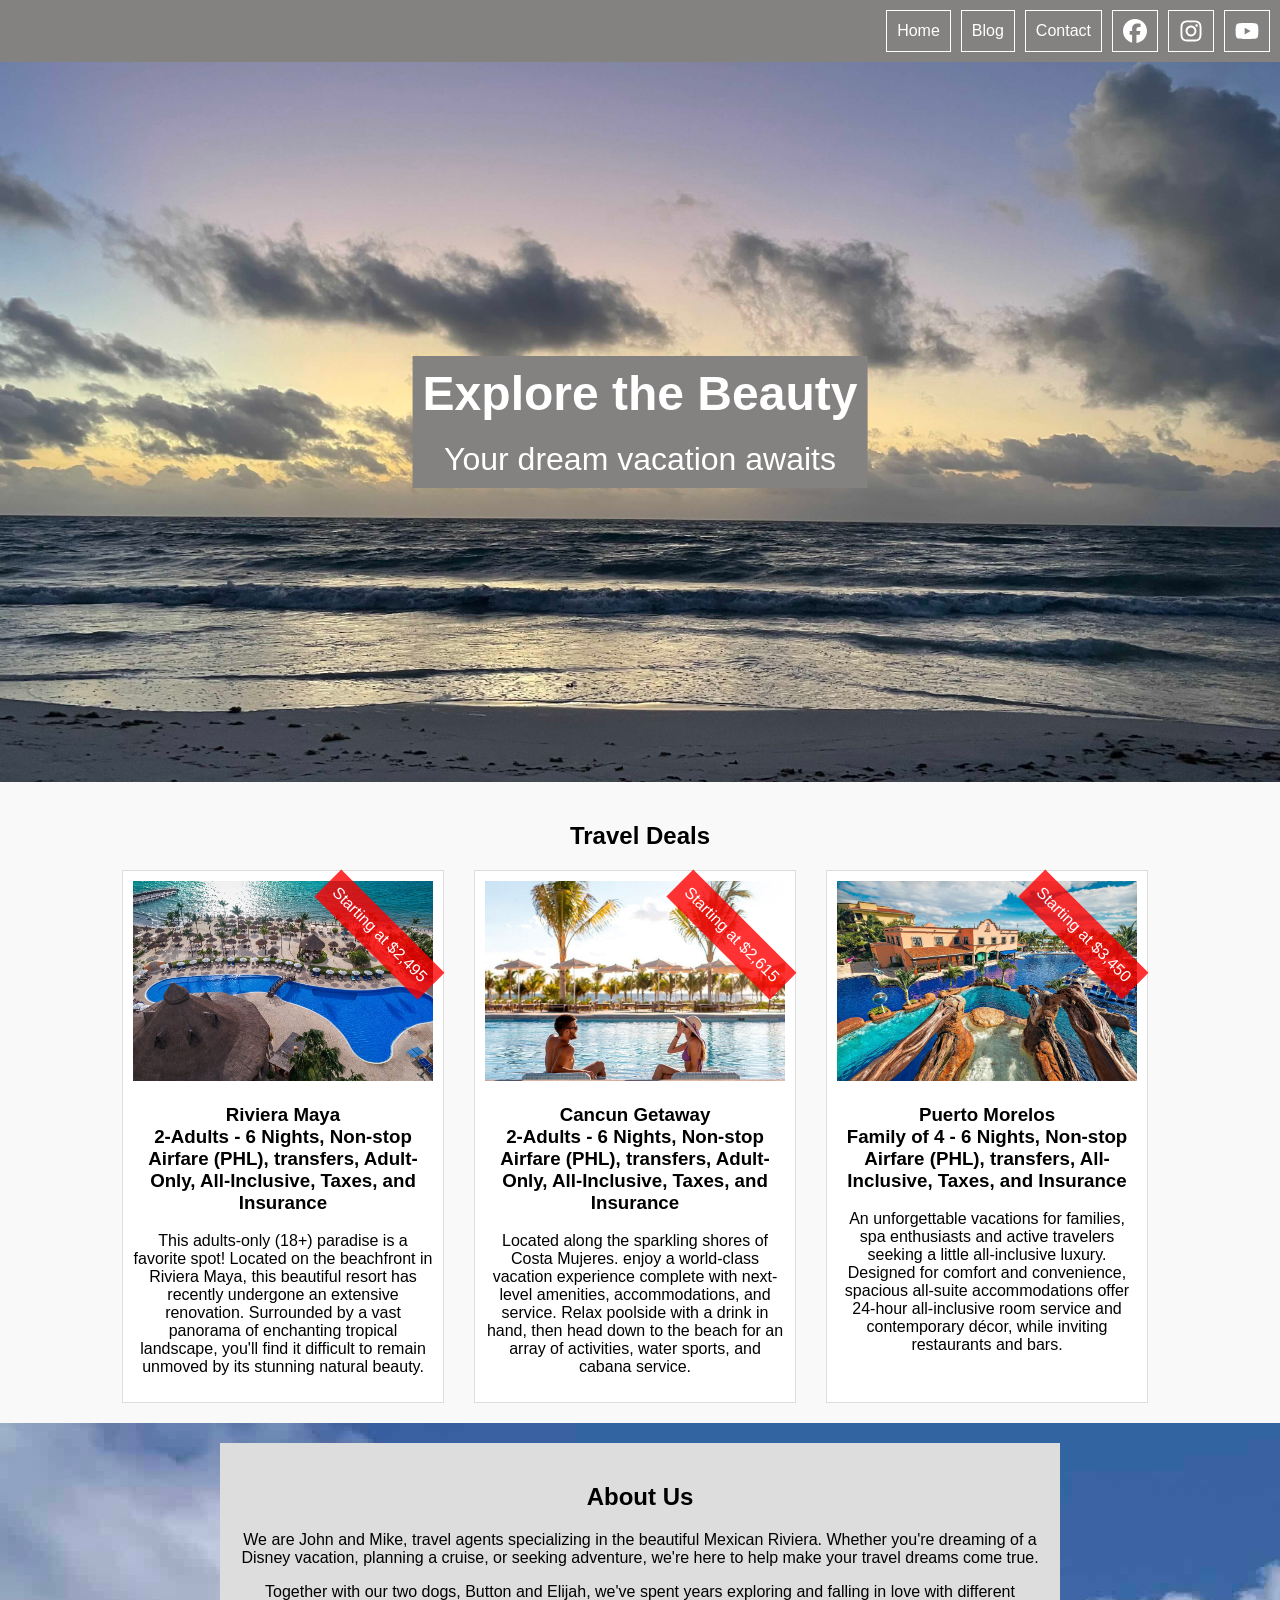
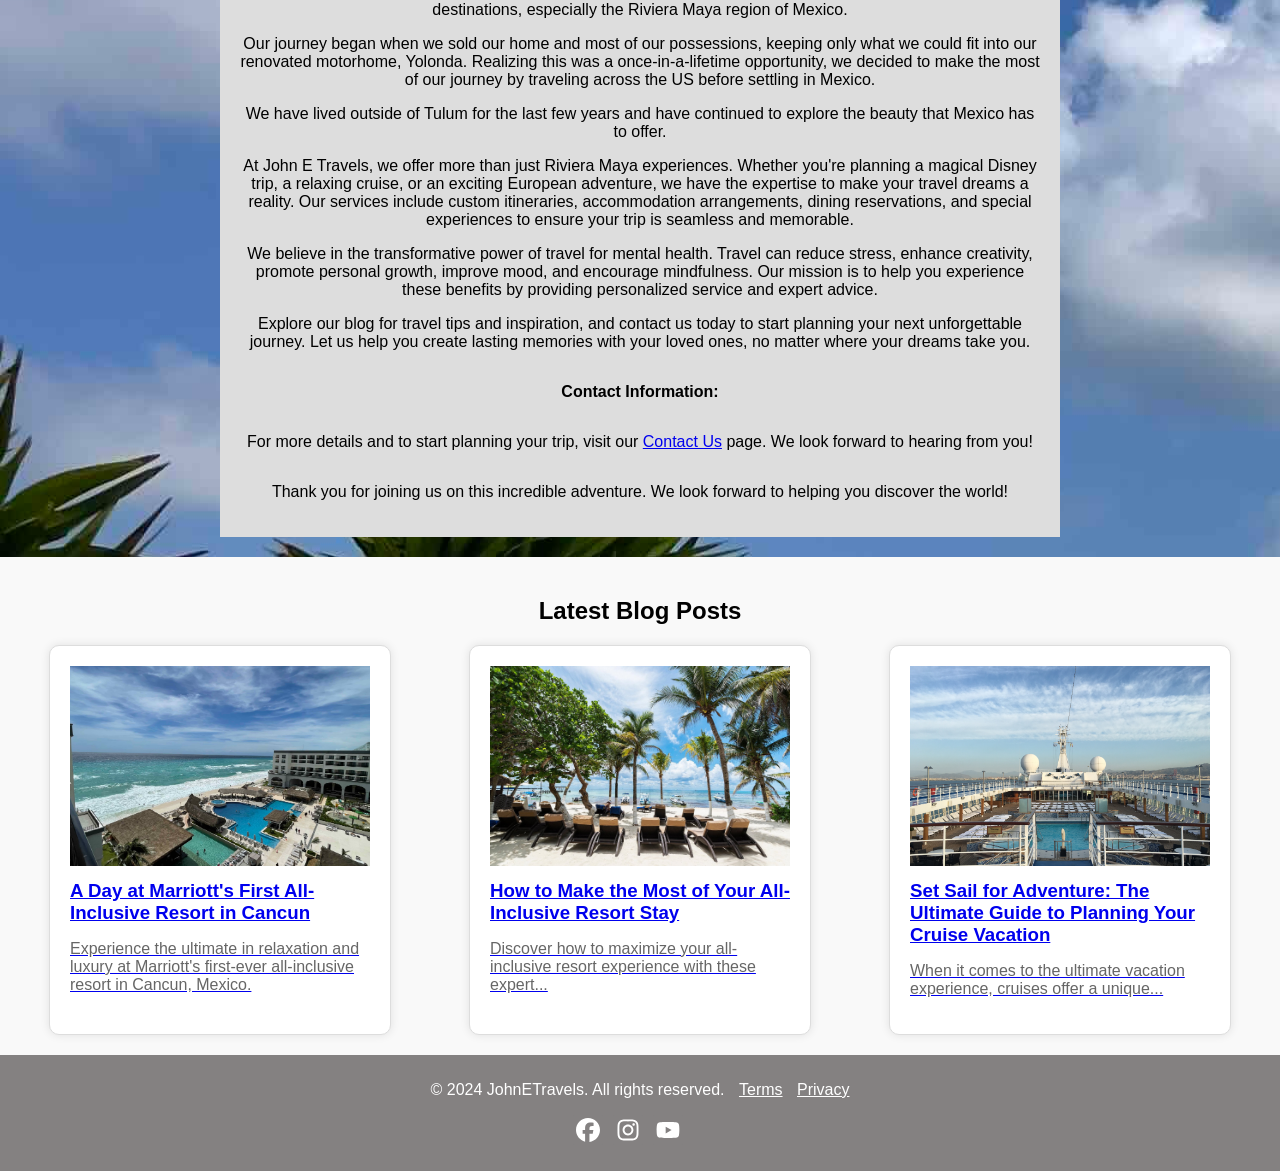
<file: index.html>
<!DOCTYPE html>
<html lang="en">
<head>
        <!-- Google tag (gtag.js) -->
    <script async src="https://www.googletagmanager.com/gtag/js?id=G-RWH1SYCZRP"></script>
    <script>
    window.dataLayer = window.dataLayer || [];
    function gtag(){dataLayer.push(arguments);}
    gtag('js', new Date());

    gtag('config', 'G-RWH1SYCZRP');
    </script>
    <meta charset="UTF-8">
    <meta name="viewport" content="width=device-width, initial-scale=1.0">
    <meta name="description" content="JohnETravels - Your Trusted Travel Partner for the Mexican Riviera">
    <meta name="keywords" content="travel, Mexican Riviera, vacations, cruises, Disney trips">
    <title>JohnETravels</title>
    <link rel="stylesheet" href="styles.css">
    <link rel="icon" href="./icons/John E Logo.png" type="image/x-icon">
    <link rel="shortcut icon" href="./icons/John E Logo.png" type="image/x-icon">
    <script src="scripts.js" defer></script>
    <script src="https://www.google.com/recaptcha/api.js" async defer></script>
</head>
<body>
    <div class="header-menu off-screen-menu">
        <ul class="ham-menu-align">
            <li><a href="index.html" class="button">Home</a></li>
            <li class="blog-menu-item"></li>
            <li><a href="contact-us.html" class="button">Contact</a></li>
            <li><a class="social-link" href="https://www.facebook.com/JohnETravels" target="_blank"><svg xmlns="http://www.w3.org/2000/svg" viewBox="0 0 512 512"><!--!Font Awesome Free 6.5.2 by @fontawesome - https://fontawesome.com License - https://fontawesome.com/license/free Copyright 2024 Fonticons, Inc.--><path d="M512 256C512 114.6 397.4 0 256 0S0 114.6 0 256C0 376 82.7 476.8 194.2 504.5V334.2H141.4V256h52.8V222.3c0-87.1 39.4-127.5 125-127.5c16.2 0 44.2 3.2 55.7 6.4V172c-6-.6-16.5-1-29.6-1c-42 0-58.2 15.9-58.2 57.2V256h83.6l-14.4 78.2H287V510.1C413.8 494.8 512 386.9 512 256h0z"/></svg></a></li>
            <li><a class="social-link" href="https://www.instagram.com/JohnETravels" target="_blank"><svg xmlns="http://www.w3.org/2000/svg" viewBox="0 0 448 512"><!--!Font Awesome Free 6.5.2 by @fontawesome - https://fontawesome.com License - https://fontawesome.com/license/free Copyright 2024 Fonticons, Inc.--><path d="M224.1 141c-63.6 0-114.9 51.3-114.9 114.9s51.3 114.9 114.9 114.9S339 319.5 339 255.9 287.7 141 224.1 141zm0 189.6c-41.1 0-74.7-33.5-74.7-74.7s33.5-74.7 74.7-74.7 74.7 33.5 74.7 74.7-33.6 74.7-74.7 74.7zm146.4-194.3c0 14.9-12 26.8-26.8 26.8-14.9 0-26.8-12-26.8-26.8s12-26.8 26.8-26.8 26.8 12 26.8 26.8zm76.1 27.2c-1.7-35.9-9.9-67.7-36.2-93.9-26.2-26.2-58-34.4-93.9-36.2-37-2.1-147.9-2.1-184.9 0-35.8 1.7-67.6 9.9-93.9 36.1s-34.4 58-36.2 93.9c-2.1 37-2.1 147.9 0 184.9 1.7 35.9 9.9 67.7 36.2 93.9s58 34.4 93.9 36.2c37 2.1 147.9 2.1 184.9 0 35.9-1.7 67.7-9.9 93.9-36.2 26.2-26.2 34.4-58 36.2-93.9 2.1-37 2.1-147.8 0-184.8zM398.8 388c-7.8 19.6-22.9 34.7-42.6 42.6-29.5 11.7-99.5 9-132.1 9s-102.7 2.6-132.1-9c-19.6-7.8-34.7-22.9-42.6-42.6-11.7-29.5-9-99.5-9-132.1s-2.6-102.7 9-132.1c7.8-19.6 22.9-34.7 42.6-42.6 29.5-11.7 99.5-9 132.1-9s102.7-2.6 132.1 9c19.6 7.8 34.7 22.9 42.6 42.6 11.7 29.5 9 99.5 9 132.1s2.7 102.7-9 132.1z"/></svg></a></li>
            <li><a class="social-link" href="https://www.youtube.com/@DEYMX" target="_blank"><svg xmlns="http://www.w3.org/2000/svg" viewBox="0 0 576 512"><!--!Font Awesome Free 6.5.2 by @fontawesome - https://fontawesome.com License - https://fontawesome.com/license/free Copyright 2024 Fonticons, Inc.--><path d="M549.7 124.1c-6.3-23.7-24.8-42.3-48.3-48.6C458.8 64 288 64 288 64S117.2 64 74.6 75.5c-23.5 6.3-42 24.9-48.3 48.6-11.4 42.9-11.4 132.3-11.4 132.3s0 89.4 11.4 132.3c6.3 23.7 24.8 41.5 48.3 47.8C117.2 448 288 448 288 448s170.8 0 213.4-11.5c23.5-6.3 42-24.2 48.3-47.8 11.4-42.9 11.4-132.3 11.4-132.3s0-89.4-11.4-132.3zm-317.5 213.5V175.2l142.7 81.2-142.7 81.2z"/></svg></a></li>
        </ul>
    </div>
    <header class='header-menu'>
        <div class="ham-menu">
            <span></span>
            <span></span>
            <span></span>
        </div>
        <nav>
            <ul class="full-menu">
                <li><a href="index.html" class="button">Home</a></li>
                <li class="blog-menu-item"></li>
                <li><a href="contact-us.html" class="button">Contact</a></li>
                <li><a class="social-link" href="https://www.facebook.com/JohnETravels" target="_blank"><svg xmlns="http://www.w3.org/2000/svg" viewBox="0 0 512 512"><!--!Font Awesome Free 6.5.2 by @fontawesome - https://fontawesome.com License - https://fontawesome.com/license/free Copyright 2024 Fonticons, Inc.--><path d="M512 256C512 114.6 397.4 0 256 0S0 114.6 0 256C0 376 82.7 476.8 194.2 504.5V334.2H141.4V256h52.8V222.3c0-87.1 39.4-127.5 125-127.5c16.2 0 44.2 3.2 55.7 6.4V172c-6-.6-16.5-1-29.6-1c-42 0-58.2 15.9-58.2 57.2V256h83.6l-14.4 78.2H287V510.1C413.8 494.8 512 386.9 512 256h0z"/></svg></a></li>
                <li><a class="social-link" href="https://www.instagram.com/JohnETravels" target="_blank"><svg xmlns="http://www.w3.org/2000/svg" viewBox="0 0 448 512"><!--!Font Awesome Free 6.5.2 by @fontawesome - https://fontawesome.com License - https://fontawesome.com/license/free Copyright 2024 Fonticons, Inc.--><path d="M224.1 141c-63.6 0-114.9 51.3-114.9 114.9s51.3 114.9 114.9 114.9S339 319.5 339 255.9 287.7 141 224.1 141zm0 189.6c-41.1 0-74.7-33.5-74.7-74.7s33.5-74.7 74.7-74.7 74.7 33.5 74.7 74.7-33.6 74.7-74.7 74.7zm146.4-194.3c0 14.9-12 26.8-26.8 26.8-14.9 0-26.8-12-26.8-26.8s12-26.8 26.8-26.8 26.8 12 26.8 26.8zm76.1 27.2c-1.7-35.9-9.9-67.7-36.2-93.9-26.2-26.2-58-34.4-93.9-36.2-37-2.1-147.9-2.1-184.9 0-35.8 1.7-67.6 9.9-93.9 36.1s-34.4 58-36.2 93.9c-2.1 37-2.1 147.9 0 184.9 1.7 35.9 9.9 67.7 36.2 93.9s58 34.4 93.9 36.2c37 2.1 147.9 2.1 184.9 0 35.9-1.7 67.7-9.9 93.9-36.2 26.2-26.2 34.4-58 36.2-93.9 2.1-37 2.1-147.8 0-184.8zM398.8 388c-7.8 19.6-22.9 34.7-42.6 42.6-29.5 11.7-99.5 9-132.1 9s-102.7 2.6-132.1-9c-19.6-7.8-34.7-22.9-42.6-42.6-11.7-29.5-9-99.5-9-132.1s-2.6-102.7 9-132.1c7.8-19.6 22.9-34.7 42.6-42.6 29.5-11.7 99.5-9 132.1-9s102.7-2.6 132.1 9c19.6 7.8 34.7 22.9 42.6 42.6 11.7 29.5 9 99.5 9 132.1s2.7 102.7-9 132.1z"/></svg></a></li>
                <li><a class="social-link" href="https://www.youtube.com/@DEYMX" target="_blank"><svg xmlns="http://www.w3.org/2000/svg" viewBox="0 0 576 512"><!--!Font Awesome Free 6.5.2 by @fontawesome - https://fontawesome.com License - https://fontawesome.com/license/free Copyright 2024 Fonticons, Inc.--><path d="M549.7 124.1c-6.3-23.7-24.8-42.3-48.3-48.6C458.8 64 288 64 288 64S117.2 64 74.6 75.5c-23.5 6.3-42 24.9-48.3 48.6-11.4 42.9-11.4 132.3-11.4 132.3s0 89.4 11.4 132.3c6.3 23.7 24.8 41.5 48.3 47.8C117.2 448 288 448 288 448s170.8 0 213.4-11.5c23.5-6.3 42-24.2 48.3-47.8 11.4-42.9 11.4-132.3 11.4-132.3s0-89.4-11.4-132.3zm-317.5 213.5V175.2l142.7 81.2-142.7 81.2z"/></svg></a></li>
            </ul>
        </nav>
    </header>
    
    <main>
        <section class="slider">
            <div class="slides">
                <div class="slide"><img src="images/IMG_3831.jpg" alt="Slide 1"><div class="caption"><h2 class="bordered-letters">Explore the Beauty</h2><p class="bordered-letters">Your dream vacation awaits</p></div></div>
                <div class="slide"><img src="images/IMG_4053.jpg" alt="Slide 2"><div class="caption"><h2 class="bordered-letters">Adventure Awaits</h2><p class="bordered-letters">Discover new destinations</p></div></div>
                <div class="slide"><img src="images/IMG_4215.jpg" alt="Slide 3"><div class="caption"><h2 class="bordered-letters">Relax and Unwind</h2><p class="bordered-letters">Experience the best in travel</p></div></div>
            </div>
        </section>
        
        <section class="deals">
            <h2>Travel Deals</h2>
            <div class="deals-container"></div>
        </section>
        
        <section class="about">
            <div class="about-content ">
                <h1>About Us</h1>
                <p>We are John and Mike, travel agents specializing in the beautiful Mexican Riviera. Whether you're dreaming of a Disney vacation, planning a cruise, or seeking adventure, we're here to help make your travel dreams come true.</p>
                <p>Together with our two dogs, Button and Elijah, we've spent years exploring and falling in love with different destinations, especially the Riviera Maya region of Mexico.</p>
                <p>Our journey began when we sold our home and most of our possessions, keeping only what we could fit into our renovated motorhome, Yolonda. Realizing this was a once-in-a-lifetime opportunity, we decided to make the most of our journey by traveling across the US before settling in Mexico.</p>
                <p>We have lived outside of Tulum for the last few years and have continued to explore the beauty that Mexico has to offer.</p>
                <p>At John E Travels, we offer more than just Riviera Maya experiences. Whether you're planning a magical Disney trip, a relaxing cruise, or an exciting European adventure, we have the expertise to make your travel dreams a reality. Our services include custom itineraries, accommodation arrangements, dining reservations, and special experiences to ensure your trip is seamless and memorable.</p>
                <p>We believe in the transformative power of travel for mental health. Travel can reduce stress, enhance creativity, promote personal growth, improve mood, and encourage mindfulness. Our mission is to help you experience these benefits by providing personalized service and expert advice.</p>
                <p>Explore our blog for travel tips and inspiration, and contact us today to start planning your next unforgettable journey. Let us help you create lasting memories with your loved ones, no matter where your dreams take you.</p>
                <div class="contact-info">
                    <p><strong>Contact Information:</strong></p>
                    <p>For more details and to start planning your trip, visit our <a href="http://JohnETravels.com/contact-us.html">Contact Us</a> page. We look forward to hearing from you!</p>
                </div>
                <p>Thank you for joining us on this incredible adventure. We look forward to helping you discover the world!</p>
            </div>
        </section>

        <!-- Blog Section -->
        <section class="blog" id="blog">
            <h2>Latest Blog Posts</h2>
            <div class="blog-container">
                <!-- Blog posts will be inserted here dynamically -->
            </div>
        </section>
    </main>
    
    <footer>
        <p>&copy; 2024 JohnETravels. All rights reserved.
            <a class="footer-link" href="terms.html">Terms</a>
            <a class="footer-link" href="privacy.html">Privacy</a>
        </p>
        <div class="social">
            <ul class="footer-social">
                <li><a class="social-link" href="https://www.facebook.com/JohnETravels" target="_blank"><svg xmlns="http://www.w3.org/2000/svg" viewBox="0 0 512 512"><!--!Font Awesome Free 6.5.2 by @fontawesome - https://fontawesome.com License - https://fontawesome.com/license/free Copyright 2024 Fonticons, Inc.--><path d="M512 256C512 114.6 397.4 0 256 0S0 114.6 0 256C0 376 82.7 476.8 194.2 504.5V334.2H141.4V256h52.8V222.3c0-87.1 39.4-127.5 125-127.5c16.2 0 44.2 3.2 55.7 6.4V172c-6-.6-16.5-1-29.6-1c-42 0-58.2 15.9-58.2 57.2V256h83.6l-14.4 78.2H287V510.1C413.8 494.8 512 386.9 512 256h0z"/></svg></a></li>
                <li><a class="social-link" href="https://www.instagram.com/JohnETravels" target="_blank"><svg xmlns="http://www.w3.org/2000/svg" viewBox="0 0 448 512"><!--!Font Awesome Free 6.5.2 by @fontawesome - https://fontawesome.com License - https://fontawesome.com/license/free Copyright 2024 Fonticons, Inc.--><path d="M224.1 141c-63.6 0-114.9 51.3-114.9 114.9s51.3 114.9 114.9 114.9S339 319.5 339 255.9 287.7 141 224.1 141zm0 189.6c-41.1 0-74.7-33.5-74.7-74.7s33.5-74.7 74.7-74.7 74.7 33.5 74.7 74.7-33.6 74.7-74.7 74.7zm146.4-194.3c0 14.9-12 26.8-26.8 26.8-14.9 0-26.8-12-26.8-26.8s12-26.8 26.8-26.8 26.8 12 26.8 26.8zm76.1 27.2c-1.7-35.9-9.9-67.7-36.2-93.9-26.2-26.2-58-34.4-93.9-36.2-37-2.1-147.9-2.1-184.9 0-35.8 1.7-67.6 9.9-93.9 36.1s-34.4 58-36.2 93.9c-2.1 37-2.1 147.9 0 184.9 1.7 35.9 9.9 67.7 36.2 93.9s58 34.4 93.9 36.2c37 2.1 147.9 2.1 184.9 0 35.9-1.7 67.7-9.9 93.9-36.2 26.2-26.2 34.4-58 36.2-93.9 2.1-37 2.1-147.8 0-184.8zM398.8 388c-7.8 19.6-22.9 34.7-42.6 42.6-29.5 11.7-99.5 9-132.1 9s-102.7 2.6-132.1-9c-19.6-7.8-34.7-22.9-42.6-42.6-11.7-29.5-9-99.5-9-132.1s-2.6-102.7 9-132.1c7.8-19.6 22.9-34.7 42.6-42.6 29.5-11.7 99.5-9 132.1-9s102.7-2.6 132.1 9c19.6 7.8 34.7 22.9 42.6 42.6 11.7 29.5 9 99.5 9 132.1s2.7 102.7-9 132.1z"/></svg></a></li>
                <li><a class="social-link" href="https://www.youtube.com/@DEYMX" target="_blank"><svg xmlns="http://www.w3.org/2000/svg" viewBox="0 0 576 512"><!--!Font Awesome Free 6.5.2 by @fontawesome - https://fontawesome.com License - https://fontawesome.com/license/free Copyright 2024 Fonticons, Inc.--><path d="M549.7 124.1c-6.3-23.7-24.8-42.3-48.3-48.6C458.8 64 288 64 288 64S117.2 64 74.6 75.5c-23.5 6.3-42 24.9-48.3 48.6-11.4 42.9-11.4 132.3-11.4 132.3s0 89.4 11.4 132.3c6.3 23.7 24.8 41.5 48.3 47.8C117.2 448 288 448 288 448s170.8 0 213.4-11.5c23.5-6.3 42-24.2 48.3-47.8 11.4-42.9 11.4-132.3 11.4-132.3s0-89.4-11.4-132.3zm-317.5 213.5V175.2l142.7 81.2-142.7 81.2z"/></svg></a></li>
            </ul>        
        </div>
    </footer>
    
</body>
</html>

<!-- github action test -->
</file>
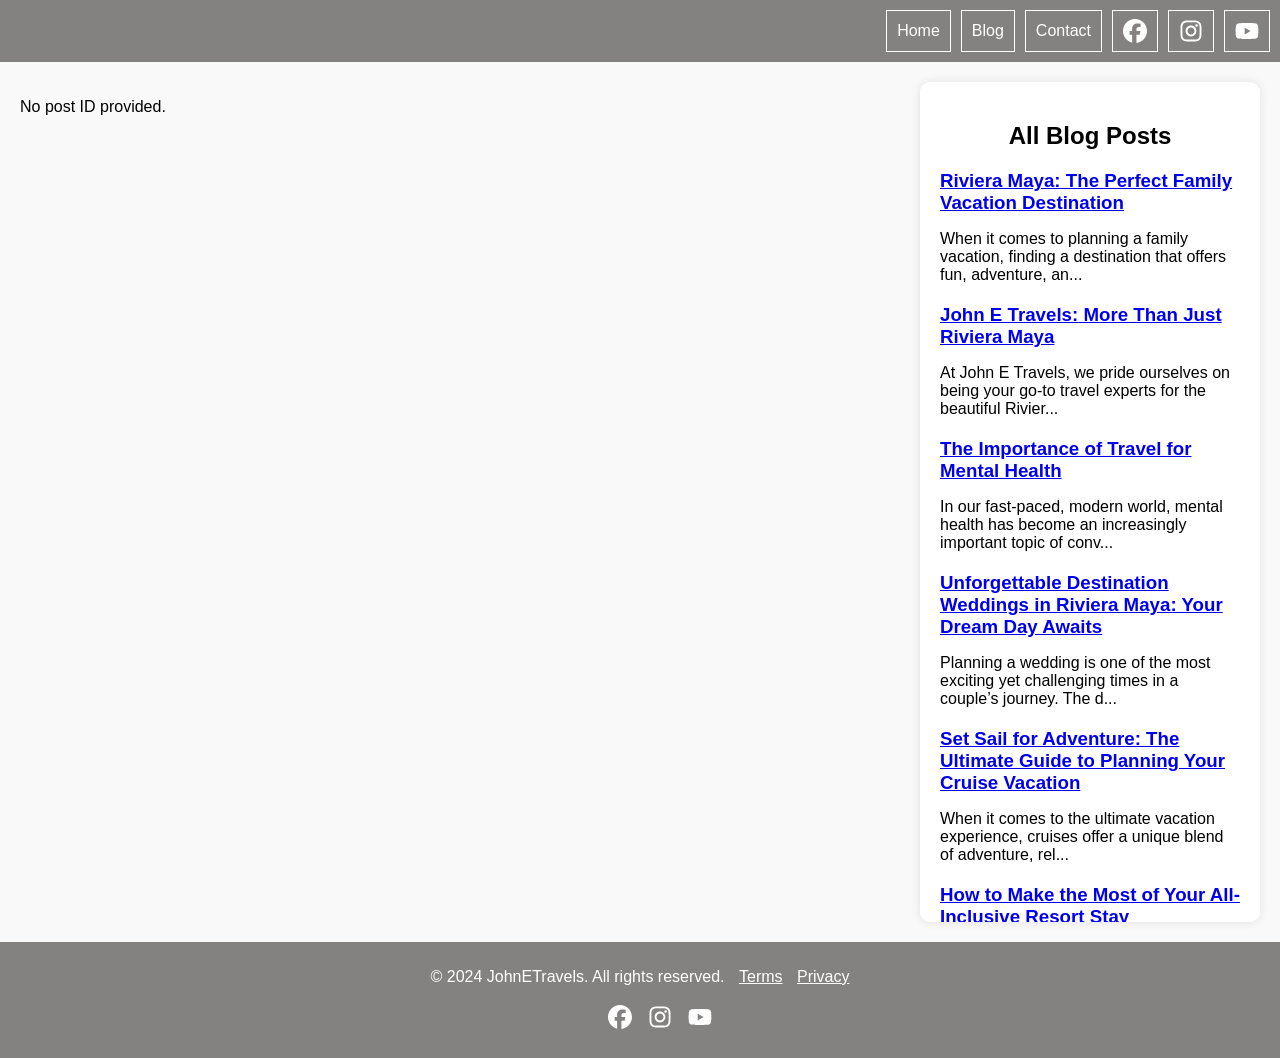
<file: blog.html>
<!DOCTYPE html>
<html lang="en">
<head>
            <!-- Google tag (gtag.js) -->
            <script async src="https://www.googletagmanager.com/gtag/js?id=G-RWH1SYCZRP"></script>
            <script>
            window.dataLayer = window.dataLayer || [];
            function gtag(){dataLayer.push(arguments);}
            gtag('js', new Date());
        
            gtag('config', 'G-RWH1SYCZRP');
            </script>
    <meta charset="UTF-8">
    <meta name="viewport" content="width=device-width, initial-scale=1.0">
    <title>Blog</title>
    <link rel="stylesheet" href="styles.css">
    <script defer src="post.js"></script>
    <script defer src="scripts.js"></script>
</head>
<body>
    <div class="header-menu off-screen-menu">
        <ul class="ham-menu-align">
            <li><a href="index.html" class="button">Home</a></li>
            <li class="blog-menu-item"></li>
            <li><a href="contact-us.html" class="button">Contact</a></li>
            <li><a class="social-link" href="https://www.facebook.com/JohnETravels" target="_blank"><svg xmlns="http://www.w3.org/2000/svg" viewBox="0 0 512 512"><!--!Font Awesome Free 6.5.2 by @fontawesome - https://fontawesome.com License - https://fontawesome.com/license/free Copyright 2024 Fonticons, Inc.--><path d="M512 256C512 114.6 397.4 0 256 0S0 114.6 0 256C0 376 82.7 476.8 194.2 504.5V334.2H141.4V256h52.8V222.3c0-87.1 39.4-127.5 125-127.5c16.2 0 44.2 3.2 55.7 6.4V172c-6-.6-16.5-1-29.6-1c-42 0-58.2 15.9-58.2 57.2V256h83.6l-14.4 78.2H287V510.1C413.8 494.8 512 386.9 512 256h0z"/></svg></a></li>
            <li><a class="social-link" href="https://www.instagram.com/JohnETravels" target="_blank"><svg xmlns="http://www.w3.org/2000/svg" viewBox="0 0 448 512"><!--!Font Awesome Free 6.5.2 by @fontawesome - https://fontawesome.com License - https://fontawesome.com/license/free Copyright 2024 Fonticons, Inc.--><path d="M224.1 141c-63.6 0-114.9 51.3-114.9 114.9s51.3 114.9 114.9 114.9S339 319.5 339 255.9 287.7 141 224.1 141zm0 189.6c-41.1 0-74.7-33.5-74.7-74.7s33.5-74.7 74.7-74.7 74.7 33.5 74.7 74.7-33.6 74.7-74.7 74.7zm146.4-194.3c0 14.9-12 26.8-26.8 26.8-14.9 0-26.8-12-26.8-26.8s12-26.8 26.8-26.8 26.8 12 26.8 26.8zm76.1 27.2c-1.7-35.9-9.9-67.7-36.2-93.9-26.2-26.2-58-34.4-93.9-36.2-37-2.1-147.9-2.1-184.9 0-35.8 1.7-67.6 9.9-93.9 36.1s-34.4 58-36.2 93.9c-2.1 37-2.1 147.9 0 184.9 1.7 35.9 9.9 67.7 36.2 93.9s58 34.4 93.9 36.2c37 2.1 147.9 2.1 184.9 0 35.9-1.7 67.7-9.9 93.9-36.2 26.2-26.2 34.4-58 36.2-93.9 2.1-37 2.1-147.8 0-184.8zM398.8 388c-7.8 19.6-22.9 34.7-42.6 42.6-29.5 11.7-99.5 9-132.1 9s-102.7 2.6-132.1-9c-19.6-7.8-34.7-22.9-42.6-42.6-11.7-29.5-9-99.5-9-132.1s-2.6-102.7 9-132.1c7.8-19.6 22.9-34.7 42.6-42.6 29.5-11.7 99.5-9 132.1-9s102.7-2.6 132.1 9c19.6 7.8 34.7 22.9 42.6 42.6 11.7 29.5 9 99.5 9 132.1s2.7 102.7-9 132.1z"/></svg></a></li>
            <li><a class="social-link" href="https://www.youtube.com/@DEYMX" target="_blank"><svg xmlns="http://www.w3.org/2000/svg" viewBox="0 0 576 512"><!--!Font Awesome Free 6.5.2 by @fontawesome - https://fontawesome.com License - https://fontawesome.com/license/free Copyright 2024 Fonticons, Inc.--><path d="M549.7 124.1c-6.3-23.7-24.8-42.3-48.3-48.6C458.8 64 288 64 288 64S117.2 64 74.6 75.5c-23.5 6.3-42 24.9-48.3 48.6-11.4 42.9-11.4 132.3-11.4 132.3s0 89.4 11.4 132.3c6.3 23.7 24.8 41.5 48.3 47.8C117.2 448 288 448 288 448s170.8 0 213.4-11.5c23.5-6.3 42-24.2 48.3-47.8 11.4-42.9 11.4-132.3 11.4-132.3s0-89.4-11.4-132.3zm-317.5 213.5V175.2l142.7 81.2-142.7 81.2z"/></svg></a></li>
        </ul>
    </div>
    <header class='header-menu'>
        <div class="ham-menu">
            <span></span>
            <span></span>
            <span></span>
        </div>
        <nav>
            <ul class="full-menu">
                <li><a href="index.html" class="button">Home</a></li>
                <li class="blog-menu-item"></li>
                <li><a href="contact-us.html" class="button">Contact</a></li>
                <li><a class="social-link" href="https://www.facebook.com/JohnETravels" target="_blank"><svg xmlns="http://www.w3.org/2000/svg" viewBox="0 0 512 512"><!--!Font Awesome Free 6.5.2 by @fontawesome - https://fontawesome.com License - https://fontawesome.com/license/free Copyright 2024 Fonticons, Inc.--><path d="M512 256C512 114.6 397.4 0 256 0S0 114.6 0 256C0 376 82.7 476.8 194.2 504.5V334.2H141.4V256h52.8V222.3c0-87.1 39.4-127.5 125-127.5c16.2 0 44.2 3.2 55.7 6.4V172c-6-.6-16.5-1-29.6-1c-42 0-58.2 15.9-58.2 57.2V256h83.6l-14.4 78.2H287V510.1C413.8 494.8 512 386.9 512 256h0z"/></svg></a></li>
                <li><a class="social-link" href="https://www.instagram.com/JohnETravels" target="_blank"><svg xmlns="http://www.w3.org/2000/svg" viewBox="0 0 448 512"><!--!Font Awesome Free 6.5.2 by @fontawesome - https://fontawesome.com License - https://fontawesome.com/license/free Copyright 2024 Fonticons, Inc.--><path d="M224.1 141c-63.6 0-114.9 51.3-114.9 114.9s51.3 114.9 114.9 114.9S339 319.5 339 255.9 287.7 141 224.1 141zm0 189.6c-41.1 0-74.7-33.5-74.7-74.7s33.5-74.7 74.7-74.7 74.7 33.5 74.7 74.7-33.6 74.7-74.7 74.7zm146.4-194.3c0 14.9-12 26.8-26.8 26.8-14.9 0-26.8-12-26.8-26.8s12-26.8 26.8-26.8 26.8 12 26.8 26.8zm76.1 27.2c-1.7-35.9-9.9-67.7-36.2-93.9-26.2-26.2-58-34.4-93.9-36.2-37-2.1-147.9-2.1-184.9 0-35.8 1.7-67.6 9.9-93.9 36.1s-34.4 58-36.2 93.9c-2.1 37-2.1 147.9 0 184.9 1.7 35.9 9.9 67.7 36.2 93.9s58 34.4 93.9 36.2c37 2.1 147.9 2.1 184.9 0 35.9-1.7 67.7-9.9 93.9-36.2 26.2-26.2 34.4-58 36.2-93.9 2.1-37 2.1-147.8 0-184.8zM398.8 388c-7.8 19.6-22.9 34.7-42.6 42.6-29.5 11.7-99.5 9-132.1 9s-102.7 2.6-132.1-9c-19.6-7.8-34.7-22.9-42.6-42.6-11.7-29.5-9-99.5-9-132.1s-2.6-102.7 9-132.1c7.8-19.6 22.9-34.7 42.6-42.6 29.5-11.7 99.5-9 132.1-9s102.7-2.6 132.1 9c19.6 7.8 34.7 22.9 42.6 42.6 11.7 29.5 9 99.5 9 132.1s2.7 102.7-9 132.1z"/></svg></a></li>
                <li><a class="social-link" href="https://www.youtube.com/@DEYMX" target="_blank"><svg xmlns="http://www.w3.org/2000/svg" viewBox="0 0 576 512"><!--!Font Awesome Free 6.5.2 by @fontawesome - https://fontawesome.com License - https://fontawesome.com/license/free Copyright 2024 Fonticons, Inc.--><path d="M549.7 124.1c-6.3-23.7-24.8-42.3-48.3-48.6C458.8 64 288 64 288 64S117.2 64 74.6 75.5c-23.5 6.3-42 24.9-48.3 48.6-11.4 42.9-11.4 132.3-11.4 132.3s0 89.4 11.4 132.3c6.3 23.7 24.8 41.5 48.3 47.8C117.2 448 288 448 288 448s170.8 0 213.4-11.5c23.5-6.3 42-24.2 48.3-47.8 11.4-42.9 11.4-132.3 11.4-132.3s0-89.4-11.4-132.3zm-317.5 213.5V175.2l142.7 81.2-142.7 81.2z"/></svg></a></li>
            </ul>
        </nav>
    </header>

    <main class="blog">
        <div class="blog-layout">
            <div id="blog-post" class="main-post">
                <!-- Selected blog post content will be loaded here -->
            </div>
            <div id="blog-post-list" class="post-list">
                <!-- List of all blog posts will be loaded here -->
            </div>
        </div>
    </main>
    <footer>
        <p>&copy; 2024 JohnETravels. All rights reserved.
            <a class="footer-link" href="terms.html">Terms</a>
            <a class="footer-link" href="privacy.html">Privacy</a>
        </p>
        <div class="social">
            <ul>
                <li><a class="social-link" href="https://www.facebook.com/JohnETravels" target="_blank"><svg xmlns="http://www.w3.org/2000/svg" viewBox="0 0 512 512"><!--!Font Awesome Free 6.5.2 by @fontawesome - https://fontawesome.com License - https://fontawesome.com/license/free Copyright 2024 Fonticons, Inc.--><path d="M512 256C512 114.6 397.4 0 256 0S0 114.6 0 256C0 376 82.7 476.8 194.2 504.5V334.2H141.4V256h52.8V222.3c0-87.1 39.4-127.5 125-127.5c16.2 0 44.2 3.2 55.7 6.4V172c-6-.6-16.5-1-29.6-1c-42 0-58.2 15.9-58.2 57.2V256h83.6l-14.4 78.2H287V510.1C413.8 494.8 512 386.9 512 256h0z"/></svg></a></li>
                <li><a class="social-link" href="https://www.instagram.com/JohnETravels" target="_blank"><svg xmlns="http://www.w3.org/2000/svg" viewBox="0 0 448 512"><!--!Font Awesome Free 6.5.2 by @fontawesome - https://fontawesome.com License - https://fontawesome.com/license/free Copyright 2024 Fonticons, Inc.--><path d="M224.1 141c-63.6 0-114.9 51.3-114.9 114.9s51.3 114.9 114.9 114.9S339 319.5 339 255.9 287.7 141 224.1 141zm0 189.6c-41.1 0-74.7-33.5-74.7-74.7s33.5-74.7 74.7-74.7 74.7 33.5 74.7 74.7-33.6 74.7-74.7 74.7zm146.4-194.3c0 14.9-12 26.8-26.8 26.8-14.9 0-26.8-12-26.8-26.8s12-26.8 26.8-26.8 26.8 12 26.8 26.8zm76.1 27.2c-1.7-35.9-9.9-67.7-36.2-93.9-26.2-26.2-58-34.4-93.9-36.2-37-2.1-147.9-2.1-184.9 0-35.8 1.7-67.6 9.9-93.9 36.1s-34.4 58-36.2 93.9c-2.1 37-2.1 147.9 0 184.9 1.7 35.9 9.9 67.7 36.2 93.9s58 34.4 93.9 36.2c37 2.1 147.9 2.1 184.9 0 35.9-1.7 67.7-9.9 93.9-36.2 26.2-26.2 34.4-58 36.2-93.9 2.1-37 2.1-147.8 0-184.8zM398.8 388c-7.8 19.6-22.9 34.7-42.6 42.6-29.5 11.7-99.5 9-132.1 9s-102.7 2.6-132.1-9c-19.6-7.8-34.7-22.9-42.6-42.6-11.7-29.5-9-99.5-9-132.1s-2.6-102.7 9-132.1c7.8-19.6 22.9-34.7 42.6-42.6 29.5-11.7 99.5-9 132.1-9s102.7-2.6 132.1 9c19.6 7.8 34.7 22.9 42.6 42.6 11.7 29.5 9 99.5 9 132.1s2.7 102.7-9 132.1z"/></svg></a></li>
                <li><a class="social-link" href="https://www.youtube.com/@DEYMX" target="_blank"><svg xmlns="http://www.w3.org/2000/svg" viewBox="0 0 576 512"><!--!Font Awesome Free 6.5.2 by @fontawesome - https://fontawesome.com License - https://fontawesome.com/license/free Copyright 2024 Fonticons, Inc.--><path d="M549.7 124.1c-6.3-23.7-24.8-42.3-48.3-48.6C458.8 64 288 64 288 64S117.2 64 74.6 75.5c-23.5 6.3-42 24.9-48.3 48.6-11.4 42.9-11.4 132.3-11.4 132.3s0 89.4 11.4 132.3c6.3 23.7 24.8 41.5 48.3 47.8C117.2 448 288 448 288 448s170.8 0 213.4-11.5c23.5-6.3 42-24.2 48.3-47.8 11.4-42.9 11.4-132.3 11.4-132.3s0-89.4-11.4-132.3zm-317.5 213.5V175.2l142.7 81.2-142.7 81.2z"/></svg></a></li>
            </ul>        
        </div>
    </footer>
</body>
</html>
</file>
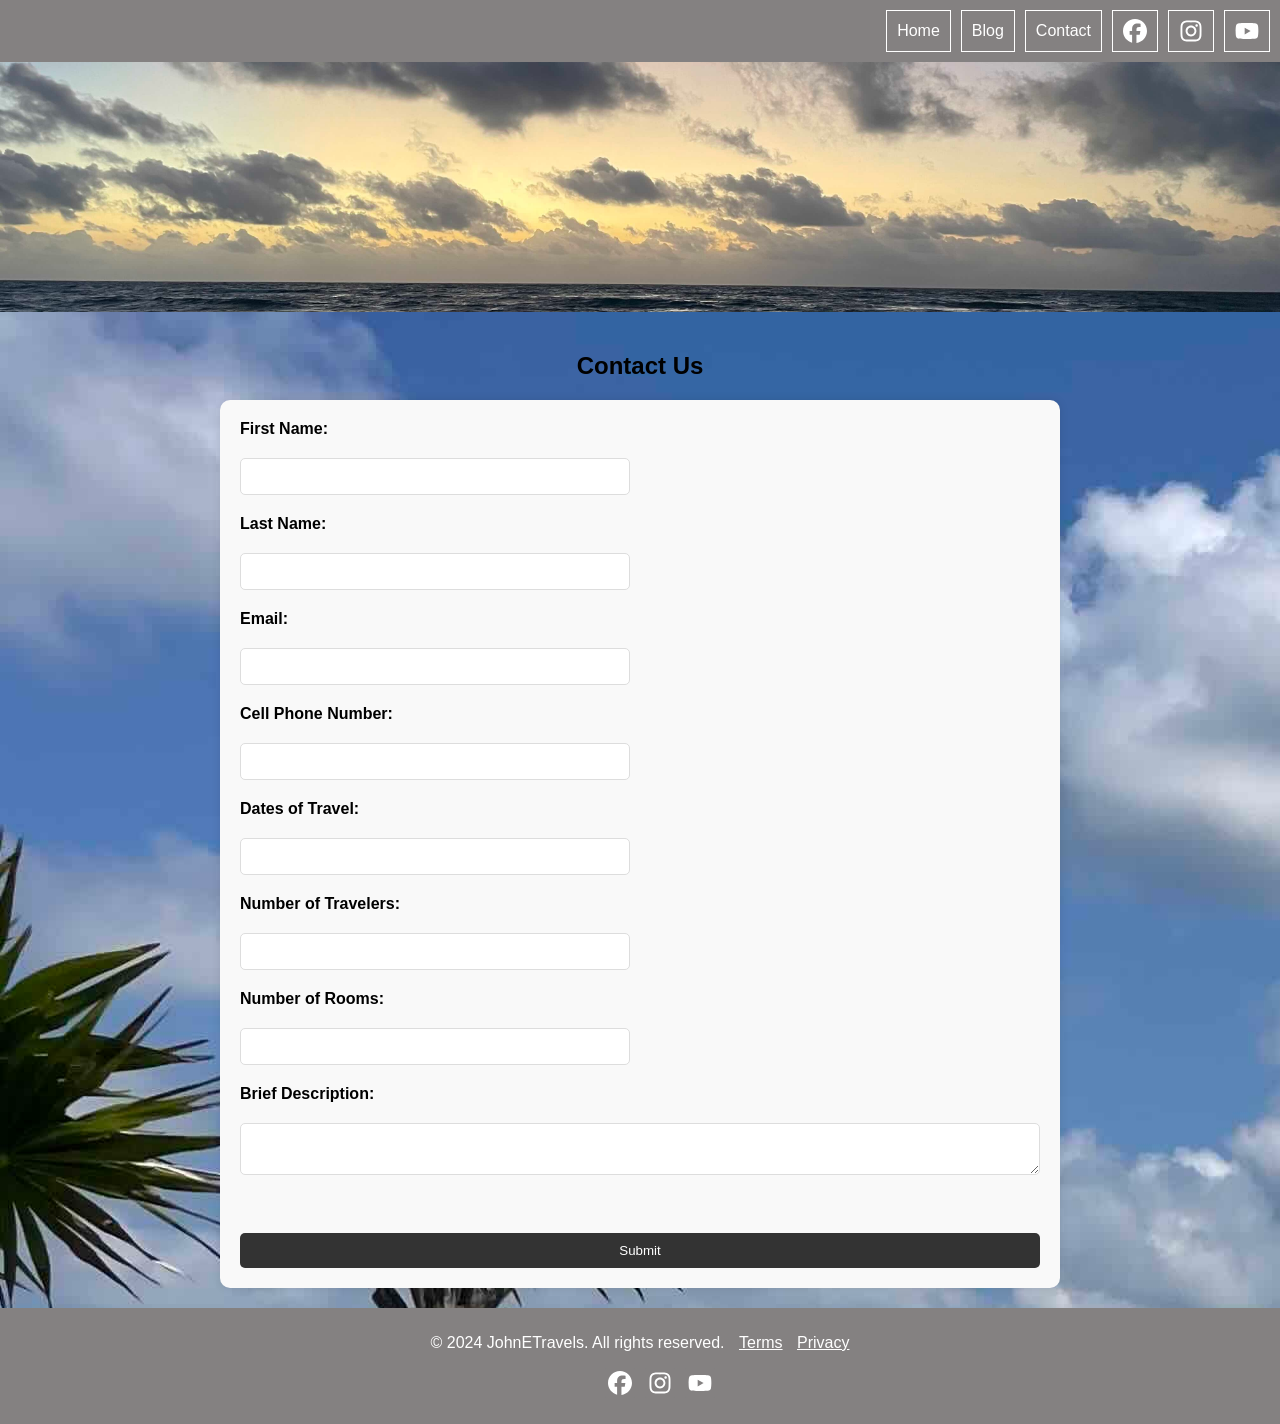
<file: contact-us.html>
<!DOCTYPE html>
<html lang="en">
<head>
            <!-- Google tag (gtag.js) -->
            <script async src="https://www.googletagmanager.com/gtag/js?id=G-RWH1SYCZRP"></script>
            <script>
            window.dataLayer = window.dataLayer || [];
            function gtag(){dataLayer.push(arguments);}
            gtag('js', new Date());
        
            gtag('config', 'G-RWH1SYCZRP');
            </script>
    <meta charset="UTF-8">
    <meta name="viewport" content="width=device-width, initial-scale=1.0">
    <meta name="description" content="JohnETravels - Your Trusted Travel Partner for the Mexican Riviera">
    <meta name="keywords" content="travel, Mexican Riviera, vacations, cruises, Disney trips">
    <title>JohnETravels</title>
    <link rel="stylesheet" href="styles.css">
    <link rel="icon" href="./icons/John E Logo.png" type="image/x-icon">
    <link rel="shortcut icon" href="./icons/John E Logo.png" type="image/x-icon">
    <script src="scripts.js" defer></script>
    <script src="https://www.google.com/recaptcha/api.js" async defer></script>
</head>
<body>
    <div class="header-menu off-screen-menu">
        <ul class="ham-menu-align">
            <li><a href="index.html" class="button">Home</a></li>
            <li class="blog-menu-item"></li>
            <li><a href="contact-us.html" class="button">Contact</a></li>
            <li><a class="social-link" href="https://www.facebook.com/JohnETravels" target="_blank"><svg xmlns="http://www.w3.org/2000/svg" viewBox="0 0 512 512"><!--!Font Awesome Free 6.5.2 by @fontawesome - https://fontawesome.com License - https://fontawesome.com/license/free Copyright 2024 Fonticons, Inc.--><path d="M512 256C512 114.6 397.4 0 256 0S0 114.6 0 256C0 376 82.7 476.8 194.2 504.5V334.2H141.4V256h52.8V222.3c0-87.1 39.4-127.5 125-127.5c16.2 0 44.2 3.2 55.7 6.4V172c-6-.6-16.5-1-29.6-1c-42 0-58.2 15.9-58.2 57.2V256h83.6l-14.4 78.2H287V510.1C413.8 494.8 512 386.9 512 256h0z"/></svg></a></li>
            <li><a class="social-link" href="https://www.instagram.com/JohnETravels" target="_blank"><svg xmlns="http://www.w3.org/2000/svg" viewBox="0 0 448 512"><!--!Font Awesome Free 6.5.2 by @fontawesome - https://fontawesome.com License - https://fontawesome.com/license/free Copyright 2024 Fonticons, Inc.--><path d="M224.1 141c-63.6 0-114.9 51.3-114.9 114.9s51.3 114.9 114.9 114.9S339 319.5 339 255.9 287.7 141 224.1 141zm0 189.6c-41.1 0-74.7-33.5-74.7-74.7s33.5-74.7 74.7-74.7 74.7 33.5 74.7 74.7-33.6 74.7-74.7 74.7zm146.4-194.3c0 14.9-12 26.8-26.8 26.8-14.9 0-26.8-12-26.8-26.8s12-26.8 26.8-26.8 26.8 12 26.8 26.8zm76.1 27.2c-1.7-35.9-9.9-67.7-36.2-93.9-26.2-26.2-58-34.4-93.9-36.2-37-2.1-147.9-2.1-184.9 0-35.8 1.7-67.6 9.9-93.9 36.1s-34.4 58-36.2 93.9c-2.1 37-2.1 147.9 0 184.9 1.7 35.9 9.9 67.7 36.2 93.9s58 34.4 93.9 36.2c37 2.1 147.9 2.1 184.9 0 35.9-1.7 67.7-9.9 93.9-36.2 26.2-26.2 34.4-58 36.2-93.9 2.1-37 2.1-147.8 0-184.8zM398.8 388c-7.8 19.6-22.9 34.7-42.6 42.6-29.5 11.7-99.5 9-132.1 9s-102.7 2.6-132.1-9c-19.6-7.8-34.7-22.9-42.6-42.6-11.7-29.5-9-99.5-9-132.1s-2.6-102.7 9-132.1c7.8-19.6 22.9-34.7 42.6-42.6 29.5-11.7 99.5-9 132.1-9s102.7-2.6 132.1 9c19.6 7.8 34.7 22.9 42.6 42.6 11.7 29.5 9 99.5 9 132.1s2.7 102.7-9 132.1z"/></svg></a></li>
            <li><a class="social-link" href="https://www.youtube.com/@DEYMX" target="_blank"><svg xmlns="http://www.w3.org/2000/svg" viewBox="0 0 576 512"><!--!Font Awesome Free 6.5.2 by @fontawesome - https://fontawesome.com License - https://fontawesome.com/license/free Copyright 2024 Fonticons, Inc.--><path d="M549.7 124.1c-6.3-23.7-24.8-42.3-48.3-48.6C458.8 64 288 64 288 64S117.2 64 74.6 75.5c-23.5 6.3-42 24.9-48.3 48.6-11.4 42.9-11.4 132.3-11.4 132.3s0 89.4 11.4 132.3c6.3 23.7 24.8 41.5 48.3 47.8C117.2 448 288 448 288 448s170.8 0 213.4-11.5c23.5-6.3 42-24.2 48.3-47.8 11.4-42.9 11.4-132.3 11.4-132.3s0-89.4-11.4-132.3zm-317.5 213.5V175.2l142.7 81.2-142.7 81.2z"/></svg></a></li>
        </ul>
    </div>
    <header class='header-menu'>
        <div class="ham-menu">
            <span></span>
            <span></span>
            <span></span>
        </div>
        <nav>
            <ul class="full-menu">
                <li><a href="index.html" class="button">Home</a></li>
                <li class="blog-menu-item"></li>
                <li><a href="contact-us.html" class="button">Contact</a></li>
                <li><a class="social-link" href="https://www.facebook.com/JohnETravels" target="_blank"><svg xmlns="http://www.w3.org/2000/svg" viewBox="0 0 512 512"><!--!Font Awesome Free 6.5.2 by @fontawesome - https://fontawesome.com License - https://fontawesome.com/license/free Copyright 2024 Fonticons, Inc.--><path d="M512 256C512 114.6 397.4 0 256 0S0 114.6 0 256C0 376 82.7 476.8 194.2 504.5V334.2H141.4V256h52.8V222.3c0-87.1 39.4-127.5 125-127.5c16.2 0 44.2 3.2 55.7 6.4V172c-6-.6-16.5-1-29.6-1c-42 0-58.2 15.9-58.2 57.2V256h83.6l-14.4 78.2H287V510.1C413.8 494.8 512 386.9 512 256h0z"/></svg></a></li>
                <li><a class="social-link" href="https://www.instagram.com/JohnETravels" target="_blank"><svg xmlns="http://www.w3.org/2000/svg" viewBox="0 0 448 512"><!--!Font Awesome Free 6.5.2 by @fontawesome - https://fontawesome.com License - https://fontawesome.com/license/free Copyright 2024 Fonticons, Inc.--><path d="M224.1 141c-63.6 0-114.9 51.3-114.9 114.9s51.3 114.9 114.9 114.9S339 319.5 339 255.9 287.7 141 224.1 141zm0 189.6c-41.1 0-74.7-33.5-74.7-74.7s33.5-74.7 74.7-74.7 74.7 33.5 74.7 74.7-33.6 74.7-74.7 74.7zm146.4-194.3c0 14.9-12 26.8-26.8 26.8-14.9 0-26.8-12-26.8-26.8s12-26.8 26.8-26.8 26.8 12 26.8 26.8zm76.1 27.2c-1.7-35.9-9.9-67.7-36.2-93.9-26.2-26.2-58-34.4-93.9-36.2-37-2.1-147.9-2.1-184.9 0-35.8 1.7-67.6 9.9-93.9 36.1s-34.4 58-36.2 93.9c-2.1 37-2.1 147.9 0 184.9 1.7 35.9 9.9 67.7 36.2 93.9s58 34.4 93.9 36.2c37 2.1 147.9 2.1 184.9 0 35.9-1.7 67.7-9.9 93.9-36.2 26.2-26.2 34.4-58 36.2-93.9 2.1-37 2.1-147.8 0-184.8zM398.8 388c-7.8 19.6-22.9 34.7-42.6 42.6-29.5 11.7-99.5 9-132.1 9s-102.7 2.6-132.1-9c-19.6-7.8-34.7-22.9-42.6-42.6-11.7-29.5-9-99.5-9-132.1s-2.6-102.7 9-132.1c7.8-19.6 22.9-34.7 42.6-42.6 29.5-11.7 99.5-9 132.1-9s102.7-2.6 132.1 9c19.6 7.8 34.7 22.9 42.6 42.6 11.7 29.5 9 99.5 9 132.1s2.7 102.7-9 132.1z"/></svg></a></li>
                <li><a class="social-link" href="https://www.youtube.com/@DEYMX" target="_blank"><svg xmlns="http://www.w3.org/2000/svg" viewBox="0 0 576 512"><!--!Font Awesome Free 6.5.2 by @fontawesome - https://fontawesome.com License - https://fontawesome.com/license/free Copyright 2024 Fonticons, Inc.--><path d="M549.7 124.1c-6.3-23.7-24.8-42.3-48.3-48.6C458.8 64 288 64 288 64S117.2 64 74.6 75.5c-23.5 6.3-42 24.9-48.3 48.6-11.4 42.9-11.4 132.3-11.4 132.3s0 89.4 11.4 132.3c6.3 23.7 24.8 41.5 48.3 47.8C117.2 448 288 448 288 448s170.8 0 213.4-11.5c23.5-6.3 42-24.2 48.3-47.8 11.4-42.9 11.4-132.3 11.4-132.3s0-89.4-11.4-132.3zm-317.5 213.5V175.2l142.7 81.2-142.7 81.2z"/></svg></a></li>
            </ul>
        </nav>
    </header>
    <section class="slider contact-slider">
        <div class="slides">
            <div class="slide"><img src="images/IMG_3831.jpg" alt="Slide 1"></div>
            <div class="slide"><img src="images/IMG_4053.jpg" alt="Slide 2"></div>
            <div class="slide"><img src="images/IMG_4215.jpg" alt="Slide 3"></div>
        </div>
    </section>
        <section class="contact">
            <h2>Contact Us</h2>
            <form id="contactForm" action="?" method="POST">
                <label for="firstName">First Name:</label>
                <input type="text" id="firstName" name="firstName" required>
                
                <label for="lastName">Last Name:</label>
                <input type="text" id="lastName" name="lastName" required>
                
                <label for="email">Email:</label>
                <input type="email" id="email" name="email" required>
                
                <label for="phone">Cell Phone Number:</label>
                <input type="tel" id="phone" name="phone" required>
                
                <label for="dates">Dates of Travel:</label>
                <input type="text" id="dates" name="dates" required>
                
                <label for="travelers">Number of Travelers:</label>
                <input type="number" id="travelers" name="travelers" required>
                
                <label for="rooms">Number of Rooms:</label>
                <input type="number" id="rooms" name="rooms" required>
                
                <label for="description">Brief Description:</label>
                <textarea id="description" name="description" required></textarea>

                <div class="g-recaptcha" data-sitekey="6LcnrBEqAAAAADRpc6k_PRWUmqr-wPCQCPP84CKi"></div>
                <br/>
                
                <button type="submit" value="Submit">Submit</button>
            </form>
        </section>
    
    <footer>
        <p>&copy; 2024 JohnETravels. All rights reserved.
            <a class="footer-link" href="terms.html">Terms</a>
            <a class="footer-link" href="privacy.html">Privacy</a>
        </p>
        <div class="social">
            <ul>
                <li><a class="social-link" href="https://www.facebook.com/JohnETravels" target="_blank"><svg xmlns="http://www.w3.org/2000/svg" viewBox="0 0 512 512"><!--!Font Awesome Free 6.5.2 by @fontawesome - https://fontawesome.com License - https://fontawesome.com/license/free Copyright 2024 Fonticons, Inc.--><path d="M512 256C512 114.6 397.4 0 256 0S0 114.6 0 256C0 376 82.7 476.8 194.2 504.5V334.2H141.4V256h52.8V222.3c0-87.1 39.4-127.5 125-127.5c16.2 0 44.2 3.2 55.7 6.4V172c-6-.6-16.5-1-29.6-1c-42 0-58.2 15.9-58.2 57.2V256h83.6l-14.4 78.2H287V510.1C413.8 494.8 512 386.9 512 256h0z"/></svg></a></li>
                <li><a class="social-link" href="https://www.instagram.com/JohnETravels" target="_blank"><svg xmlns="http://www.w3.org/2000/svg" viewBox="0 0 448 512"><!--!Font Awesome Free 6.5.2 by @fontawesome - https://fontawesome.com License - https://fontawesome.com/license/free Copyright 2024 Fonticons, Inc.--><path d="M224.1 141c-63.6 0-114.9 51.3-114.9 114.9s51.3 114.9 114.9 114.9S339 319.5 339 255.9 287.7 141 224.1 141zm0 189.6c-41.1 0-74.7-33.5-74.7-74.7s33.5-74.7 74.7-74.7 74.7 33.5 74.7 74.7-33.6 74.7-74.7 74.7zm146.4-194.3c0 14.9-12 26.8-26.8 26.8-14.9 0-26.8-12-26.8-26.8s12-26.8 26.8-26.8 26.8 12 26.8 26.8zm76.1 27.2c-1.7-35.9-9.9-67.7-36.2-93.9-26.2-26.2-58-34.4-93.9-36.2-37-2.1-147.9-2.1-184.9 0-35.8 1.7-67.6 9.9-93.9 36.1s-34.4 58-36.2 93.9c-2.1 37-2.1 147.9 0 184.9 1.7 35.9 9.9 67.7 36.2 93.9s58 34.4 93.9 36.2c37 2.1 147.9 2.1 184.9 0 35.9-1.7 67.7-9.9 93.9-36.2 26.2-26.2 34.4-58 36.2-93.9 2.1-37 2.1-147.8 0-184.8zM398.8 388c-7.8 19.6-22.9 34.7-42.6 42.6-29.5 11.7-99.5 9-132.1 9s-102.7 2.6-132.1-9c-19.6-7.8-34.7-22.9-42.6-42.6-11.7-29.5-9-99.5-9-132.1s-2.6-102.7 9-132.1c7.8-19.6 22.9-34.7 42.6-42.6 29.5-11.7 99.5-9 132.1-9s102.7-2.6 132.1 9c19.6 7.8 34.7 22.9 42.6 42.6 11.7 29.5 9 99.5 9 132.1s2.7 102.7-9 132.1z"/></svg></a></li>
                <li><a class="social-link" href="https://www.youtube.com/@DEYMX" target="_blank"><svg xmlns="http://www.w3.org/2000/svg" viewBox="0 0 576 512"><!--!Font Awesome Free 6.5.2 by @fontawesome - https://fontawesome.com License - https://fontawesome.com/license/free Copyright 2024 Fonticons, Inc.--><path d="M549.7 124.1c-6.3-23.7-24.8-42.3-48.3-48.6C458.8 64 288 64 288 64S117.2 64 74.6 75.5c-23.5 6.3-42 24.9-48.3 48.6-11.4 42.9-11.4 132.3-11.4 132.3s0 89.4 11.4 132.3c6.3 23.7 24.8 41.5 48.3 47.8C117.2 448 288 448 288 448s170.8 0 213.4-11.5c23.5-6.3 42-24.2 48.3-47.8 11.4-42.9 11.4-132.3 11.4-132.3s0-89.4-11.4-132.3zm-317.5 213.5V175.2l142.7 81.2-142.7 81.2z"/></svg></a></li>
            </ul>        
        </div>
    </footer>
    <div id="myModal" class="modal">
        <!-- Modal content -->
        <div class="modal-content">
            <span class="close">&times;</span>
            <p id="modal-text"></p>
        </div>
    </div>
</body>

</html>
</file>
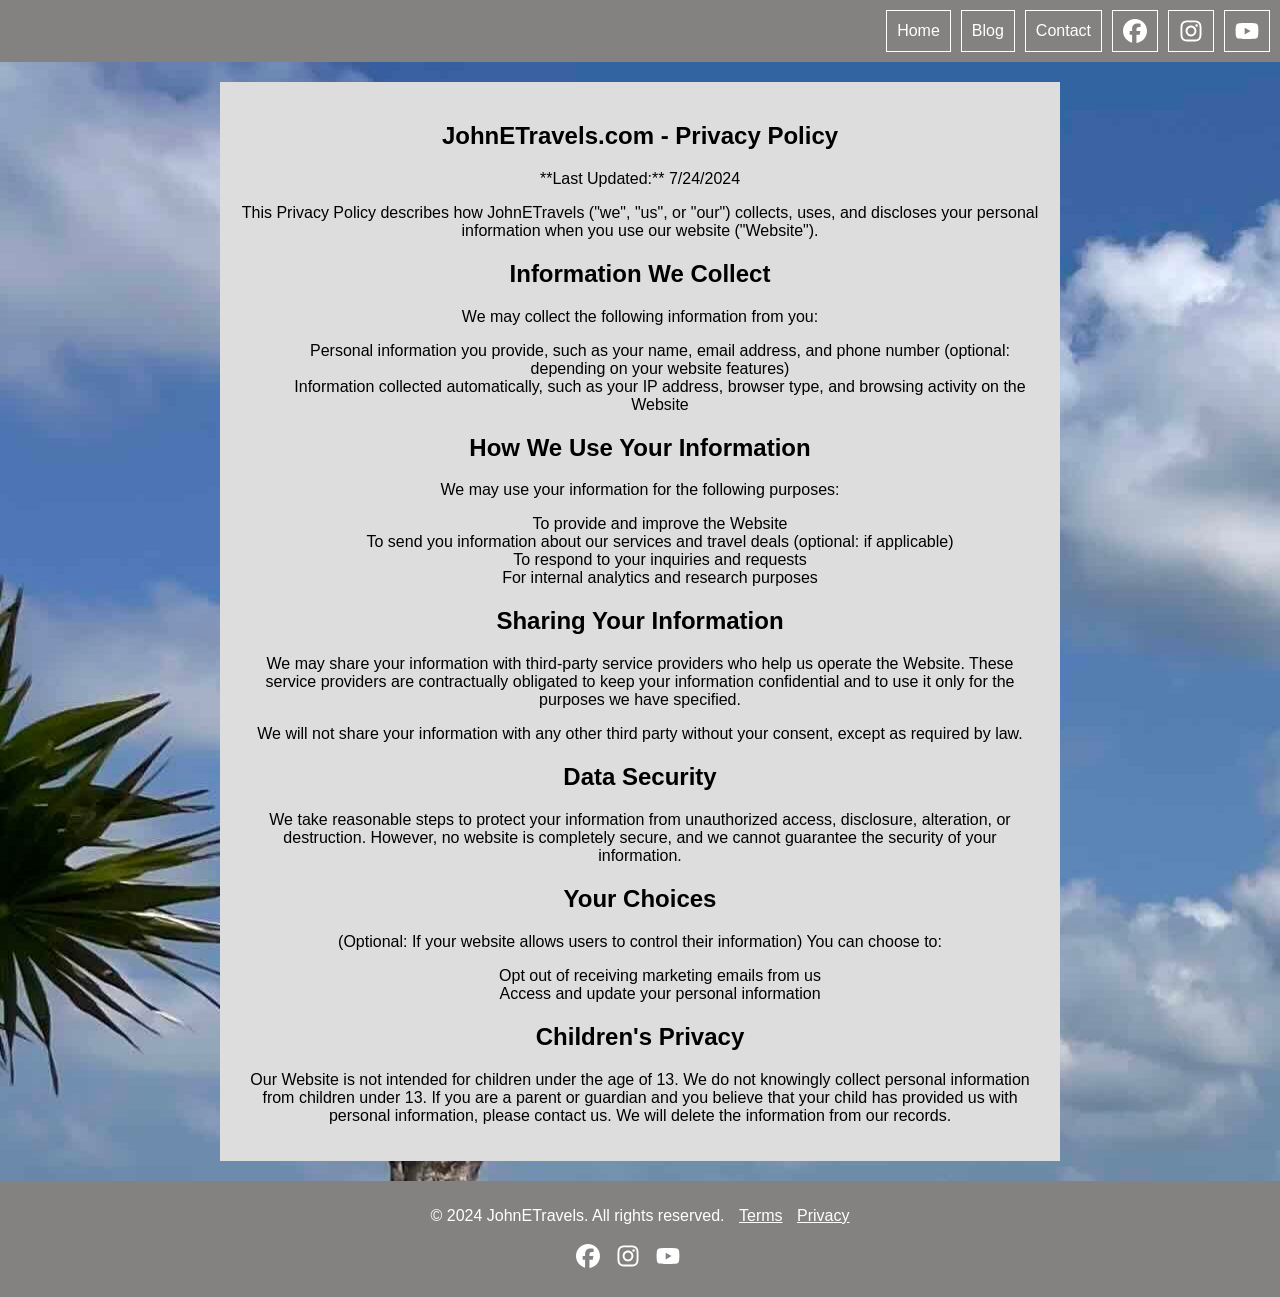
<file: privacy.html>
<!DOCTYPE html>
<html lang="en">
<head>
          <!-- Google tag (gtag.js) -->
          <script async src="https://www.googletagmanager.com/gtag/js?id=G-RWH1SYCZRP"></script>
          <script>
          window.dataLayer = window.dataLayer || [];
          function gtag(){dataLayer.push(arguments);}
          gtag('js', new Date());
      
          gtag('config', 'G-RWH1SYCZRP');
          </script>
  <meta charset="UTF-8">
  <meta name="viewport" content="width=device-width, initial-scale=1.0">
  <link rel="stylesheet" href="styles.css">
  <link rel="icon" href="./icons/John E Logo.png" type="image/x-icon">
  <link rel="shortcut icon" href="./icons/John E Logo.png" type="image/x-icon">
  <script src="scripts.js" defer></script>
  <title>JohnETravels.com - Privacy Policy</title>
</head>
<body>
  <div class="header-menu off-screen-menu">
    <ul class="ham-menu-align">
        <li><a href="index.html" class="button">Home</a></li>
        <li class="blog-menu-item"></li>
        <li><a href="contact-us.html" class="button">Contact</a></li>
        <li><a class="social-link" href="https://www.facebook.com/JohnETravels" target="_blank"><svg xmlns="http://www.w3.org/2000/svg" viewBox="0 0 512 512"><!--!Font Awesome Free 6.5.2 by @fontawesome - https://fontawesome.com License - https://fontawesome.com/license/free Copyright 2024 Fonticons, Inc.--><path d="M512 256C512 114.6 397.4 0 256 0S0 114.6 0 256C0 376 82.7 476.8 194.2 504.5V334.2H141.4V256h52.8V222.3c0-87.1 39.4-127.5 125-127.5c16.2 0 44.2 3.2 55.7 6.4V172c-6-.6-16.5-1-29.6-1c-42 0-58.2 15.9-58.2 57.2V256h83.6l-14.4 78.2H287V510.1C413.8 494.8 512 386.9 512 256h0z"/></svg></a></li>
        <li><a class="social-link" href="https://www.instagram.com/JohnETravels" target="_blank"><svg xmlns="http://www.w3.org/2000/svg" viewBox="0 0 448 512"><!--!Font Awesome Free 6.5.2 by @fontawesome - https://fontawesome.com License - https://fontawesome.com/license/free Copyright 2024 Fonticons, Inc.--><path d="M224.1 141c-63.6 0-114.9 51.3-114.9 114.9s51.3 114.9 114.9 114.9S339 319.5 339 255.9 287.7 141 224.1 141zm0 189.6c-41.1 0-74.7-33.5-74.7-74.7s33.5-74.7 74.7-74.7 74.7 33.5 74.7 74.7-33.6 74.7-74.7 74.7zm146.4-194.3c0 14.9-12 26.8-26.8 26.8-14.9 0-26.8-12-26.8-26.8s12-26.8 26.8-26.8 26.8 12 26.8 26.8zm76.1 27.2c-1.7-35.9-9.9-67.7-36.2-93.9-26.2-26.2-58-34.4-93.9-36.2-37-2.1-147.9-2.1-184.9 0-35.8 1.7-67.6 9.9-93.9 36.1s-34.4 58-36.2 93.9c-2.1 37-2.1 147.9 0 184.9 1.7 35.9 9.9 67.7 36.2 93.9s58 34.4 93.9 36.2c37 2.1 147.9 2.1 184.9 0 35.9-1.7 67.7-9.9 93.9-36.2 26.2-26.2 34.4-58 36.2-93.9 2.1-37 2.1-147.8 0-184.8zM398.8 388c-7.8 19.6-22.9 34.7-42.6 42.6-29.5 11.7-99.5 9-132.1 9s-102.7 2.6-132.1-9c-19.6-7.8-34.7-22.9-42.6-42.6-11.7-29.5-9-99.5-9-132.1s-2.6-102.7 9-132.1c7.8-19.6 22.9-34.7 42.6-42.6 29.5-11.7 99.5-9 132.1-9s102.7-2.6 132.1 9c19.6 7.8 34.7 22.9 42.6 42.6 11.7 29.5 9 99.5 9 132.1s2.7 102.7-9 132.1z"/></svg></a></li>
        <li><a class="social-link" href="https://www.youtube.com/@DEYMX" target="_blank"><svg xmlns="http://www.w3.org/2000/svg" viewBox="0 0 576 512"><!--!Font Awesome Free 6.5.2 by @fontawesome - https://fontawesome.com License - https://fontawesome.com/license/free Copyright 2024 Fonticons, Inc.--><path d="M549.7 124.1c-6.3-23.7-24.8-42.3-48.3-48.6C458.8 64 288 64 288 64S117.2 64 74.6 75.5c-23.5 6.3-42 24.9-48.3 48.6-11.4 42.9-11.4 132.3-11.4 132.3s0 89.4 11.4 132.3c6.3 23.7 24.8 41.5 48.3 47.8C117.2 448 288 448 288 448s170.8 0 213.4-11.5c23.5-6.3 42-24.2 48.3-47.8 11.4-42.9 11.4-132.3 11.4-132.3s0-89.4-11.4-132.3zm-317.5 213.5V175.2l142.7 81.2-142.7 81.2z"/></svg></a></li>
    </ul>
</div>
<header class='header-menu'>
    <div class="ham-menu">
        <span></span>
        <span></span>
        <span></span>
    </div>
    <nav>
        <ul class="full-menu">
            <li><a href="index.html" class="button">Home</a></li>
            <li class="blog-menu-item"></li>
            <li><a href="contact-us.html" class="button">Contact</a></li>
            <li><a class="social-link" href="https://www.facebook.com/JohnETravels" target="_blank"><svg xmlns="http://www.w3.org/2000/svg" viewBox="0 0 512 512"><!--!Font Awesome Free 6.5.2 by @fontawesome - https://fontawesome.com License - https://fontawesome.com/license/free Copyright 2024 Fonticons, Inc.--><path d="M512 256C512 114.6 397.4 0 256 0S0 114.6 0 256C0 376 82.7 476.8 194.2 504.5V334.2H141.4V256h52.8V222.3c0-87.1 39.4-127.5 125-127.5c16.2 0 44.2 3.2 55.7 6.4V172c-6-.6-16.5-1-29.6-1c-42 0-58.2 15.9-58.2 57.2V256h83.6l-14.4 78.2H287V510.1C413.8 494.8 512 386.9 512 256h0z"/></svg></a></li>
            <li><a class="social-link" href="https://www.instagram.com/JohnETravels" target="_blank"><svg xmlns="http://www.w3.org/2000/svg" viewBox="0 0 448 512"><!--!Font Awesome Free 6.5.2 by @fontawesome - https://fontawesome.com License - https://fontawesome.com/license/free Copyright 2024 Fonticons, Inc.--><path d="M224.1 141c-63.6 0-114.9 51.3-114.9 114.9s51.3 114.9 114.9 114.9S339 319.5 339 255.9 287.7 141 224.1 141zm0 189.6c-41.1 0-74.7-33.5-74.7-74.7s33.5-74.7 74.7-74.7 74.7 33.5 74.7 74.7-33.6 74.7-74.7 74.7zm146.4-194.3c0 14.9-12 26.8-26.8 26.8-14.9 0-26.8-12-26.8-26.8s12-26.8 26.8-26.8 26.8 12 26.8 26.8zm76.1 27.2c-1.7-35.9-9.9-67.7-36.2-93.9-26.2-26.2-58-34.4-93.9-36.2-37-2.1-147.9-2.1-184.9 0-35.8 1.7-67.6 9.9-93.9 36.1s-34.4 58-36.2 93.9c-2.1 37-2.1 147.9 0 184.9 1.7 35.9 9.9 67.7 36.2 93.9s58 34.4 93.9 36.2c37 2.1 147.9 2.1 184.9 0 35.9-1.7 67.7-9.9 93.9-36.2 26.2-26.2 34.4-58 36.2-93.9 2.1-37 2.1-147.8 0-184.8zM398.8 388c-7.8 19.6-22.9 34.7-42.6 42.6-29.5 11.7-99.5 9-132.1 9s-102.7 2.6-132.1-9c-19.6-7.8-34.7-22.9-42.6-42.6-11.7-29.5-9-99.5-9-132.1s-2.6-102.7 9-132.1c7.8-19.6 22.9-34.7 42.6-42.6 29.5-11.7 99.5-9 132.1-9s102.7-2.6 132.1 9c19.6 7.8 34.7 22.9 42.6 42.6 11.7 29.5 9 99.5 9 132.1s2.7 102.7-9 132.1z"/></svg></a></li>
            <li><a class="social-link" href="https://www.youtube.com/@DEYMX" target="_blank"><svg xmlns="http://www.w3.org/2000/svg" viewBox="0 0 576 512"><!--!Font Awesome Free 6.5.2 by @fontawesome - https://fontawesome.com License - https://fontawesome.com/license/free Copyright 2024 Fonticons, Inc.--><path d="M549.7 124.1c-6.3-23.7-24.8-42.3-48.3-48.6C458.8 64 288 64 288 64S117.2 64 74.6 75.5c-23.5 6.3-42 24.9-48.3 48.6-11.4 42.9-11.4 132.3-11.4 132.3s0 89.4 11.4 132.3c6.3 23.7 24.8 41.5 48.3 47.8C117.2 448 288 448 288 448s170.8 0 213.4-11.5c23.5-6.3 42-24.2 48.3-47.8 11.4-42.9 11.4-132.3 11.4-132.3s0-89.4-11.4-132.3zm-317.5 213.5V175.2l142.7 81.2-142.7 81.2z"/></svg></a></li>
        </ul>
    </nav>
</header>

<section class="about">
  <div class="about-content">
      <h1>JohnETravels.com - Privacy Policy</h1>
      <p>**Last Updated:** 7/24/2024</p>
    
      <p>This Privacy Policy describes how JohnETravels ("we", "us", or "our") collects, uses, and discloses your personal information when you use our website ("Website").</p>
    
      <h2>Information We Collect</h2>
      <p>We may collect the following information from you:</p>
      <ul>
        <li>Personal information you provide, such as your name, email address, and phone number (optional: depending on your website features)</li>
        <li>Information collected automatically, such as your IP address, browser type, and browsing activity on the Website</li>
      </ul>
    
      <h2>How We Use Your Information</h2>
      <p>We may use your information for the following purposes:</p>
      <ul>
        <li>To provide and improve the Website</li>
        <li>To send you information about our services and travel deals (optional: if applicable)</li>
        <li>To respond to your inquiries and requests</li>
        <li>For internal analytics and research purposes</li>
      </ul>
    
      <h2>Sharing Your Information</h2>
      <p>We may share your information with third-party service providers who help us operate the Website. These service providers are contractually obligated to keep your information confidential and to use it only for the purposes we have specified.</p>
    
      <p>We will not share your information with any other third party without your consent, except as required by law.</p>
    
      <h2>Data Security</h2>
      <p>We take reasonable steps to protect your information from unauthorized access, disclosure, alteration, or destruction. However, no website is completely secure, and we cannot guarantee the security of your information.</p>
    
      <h2>Your Choices</h2>
      <p>(Optional: If your website allows users to control their information) You can choose to:</p>
      <ul>
        <li>Opt out of receiving marketing emails from us</li>
        <li>Access and update your personal information</li>
      </ul>
    
      <h2>Children's Privacy</h2>
      <p>Our Website is not intended for children under the age of 13. We do not knowingly collect personal information from children under 13. If you are a parent or guardian and you believe that your child has provided us with personal information, please contact us. We will delete the information from our records.</p>
    </div>
</section>

  <footer>
    <p>&copy; 2024 JohnETravels. All rights reserved.
        <a class="footer-link" href="terms.html">Terms</a>
        <a class="footer-link" href="privacy.html">Privacy</a>
    </p>
    <div class="social">
        <ul class="footer-social">
            <li><a class="social-link" href="https://www.facebook.com/JohnETravels" target="_blank"><svg xmlns="http://www.w3.org/2000/svg" viewBox="0 0 512 512"><!--!Font Awesome Free 6.5.2 by @fontawesome - https://fontawesome.com License - https://fontawesome.com/license/free Copyright 2024 Fonticons, Inc.--><path d="M512 256C512 114.6 397.4 0 256 0S0 114.6 0 256C0 376 82.7 476.8 194.2 504.5V334.2H141.4V256h52.8V222.3c0-87.1 39.4-127.5 125-127.5c16.2 0 44.2 3.2 55.7 6.4V172c-6-.6-16.5-1-29.6-1c-42 0-58.2 15.9-58.2 57.2V256h83.6l-14.4 78.2H287V510.1C413.8 494.8 512 386.9 512 256h0z"/></svg></a></li>
            <li><a class="social-link" href="https://www.instagram.com/JohnETravels" target="_blank"><svg xmlns="http://www.w3.org/2000/svg" viewBox="0 0 448 512"><!--!Font Awesome Free 6.5.2 by @fontawesome - https://fontawesome.com License - https://fontawesome.com/license/free Copyright 2024 Fonticons, Inc.--><path d="M224.1 141c-63.6 0-114.9 51.3-114.9 114.9s51.3 114.9 114.9 114.9S339 319.5 339 255.9 287.7 141 224.1 141zm0 189.6c-41.1 0-74.7-33.5-74.7-74.7s33.5-74.7 74.7-74.7 74.7 33.5 74.7 74.7-33.6 74.7-74.7 74.7zm146.4-194.3c0 14.9-12 26.8-26.8 26.8-14.9 0-26.8-12-26.8-26.8s12-26.8 26.8-26.8 26.8 12 26.8 26.8zm76.1 27.2c-1.7-35.9-9.9-67.7-36.2-93.9-26.2-26.2-58-34.4-93.9-36.2-37-2.1-147.9-2.1-184.9 0-35.8 1.7-67.6 9.9-93.9 36.1s-34.4 58-36.2 93.9c-2.1 37-2.1 147.9 0 184.9 1.7 35.9 9.9 67.7 36.2 93.9s58 34.4 93.9 36.2c37 2.1 147.9 2.1 184.9 0 35.9-1.7 67.7-9.9 93.9-36.2 26.2-26.2 34.4-58 36.2-93.9 2.1-37 2.1-147.8 0-184.8zM398.8 388c-7.8 19.6-22.9 34.7-42.6 42.6-29.5 11.7-99.5 9-132.1 9s-102.7 2.6-132.1-9c-19.6-7.8-34.7-22.9-42.6-42.6-11.7-29.5-9-99.5-9-132.1s-2.6-102.7 9-132.1c7.8-19.6 22.9-34.7 42.6-42.6 29.5-11.7 99.5-9 132.1-9s102.7-2.6 132.1 9c19.6 7.8 34.7 22.9 42.6 42.6 11.7 29.5 9 99.5 9 132.1s2.7 102.7-9 132.1z"/></svg></a></li>
            <li><a class="social-link" href="https://www.youtube.com/@DEYMX" target="_blank"><svg xmlns="http://www.w3.org/2000/svg" viewBox="0 0 576 512"><!--!Font Awesome Free 6.5.2 by @fontawesome - https://fontawesome.com License - https://fontawesome.com/license/free Copyright 2024 Fonticons, Inc.--><path d="M549.7 124.1c-6.3-23.7-24.8-42.3-48.3-48.6C458.8 64 288 64 288 64S117.2 64 74.6 75.5c-23.5 6.3-42 24.9-48.3 48.6-11.4 42.9-11.4 132.3-11.4 132.3s0 89.4 11.4 132.3c6.3 23.7 24.8 41.5 48.3 47.8C117.2 448 288 448 288 448s170.8 0 213.4-11.5c23.5-6.3 42-24.2 48.3-47.8 11.4-42.9 11.4-132.3 11.4-132.3s0-89.4-11.4-132.3zm-317.5 213.5V175.2l142.7 81.2-142.7 81.2z"/></svg></a></li>
        </ul>        
    </div>
  </footer>
  
</body>
</html>
</file>
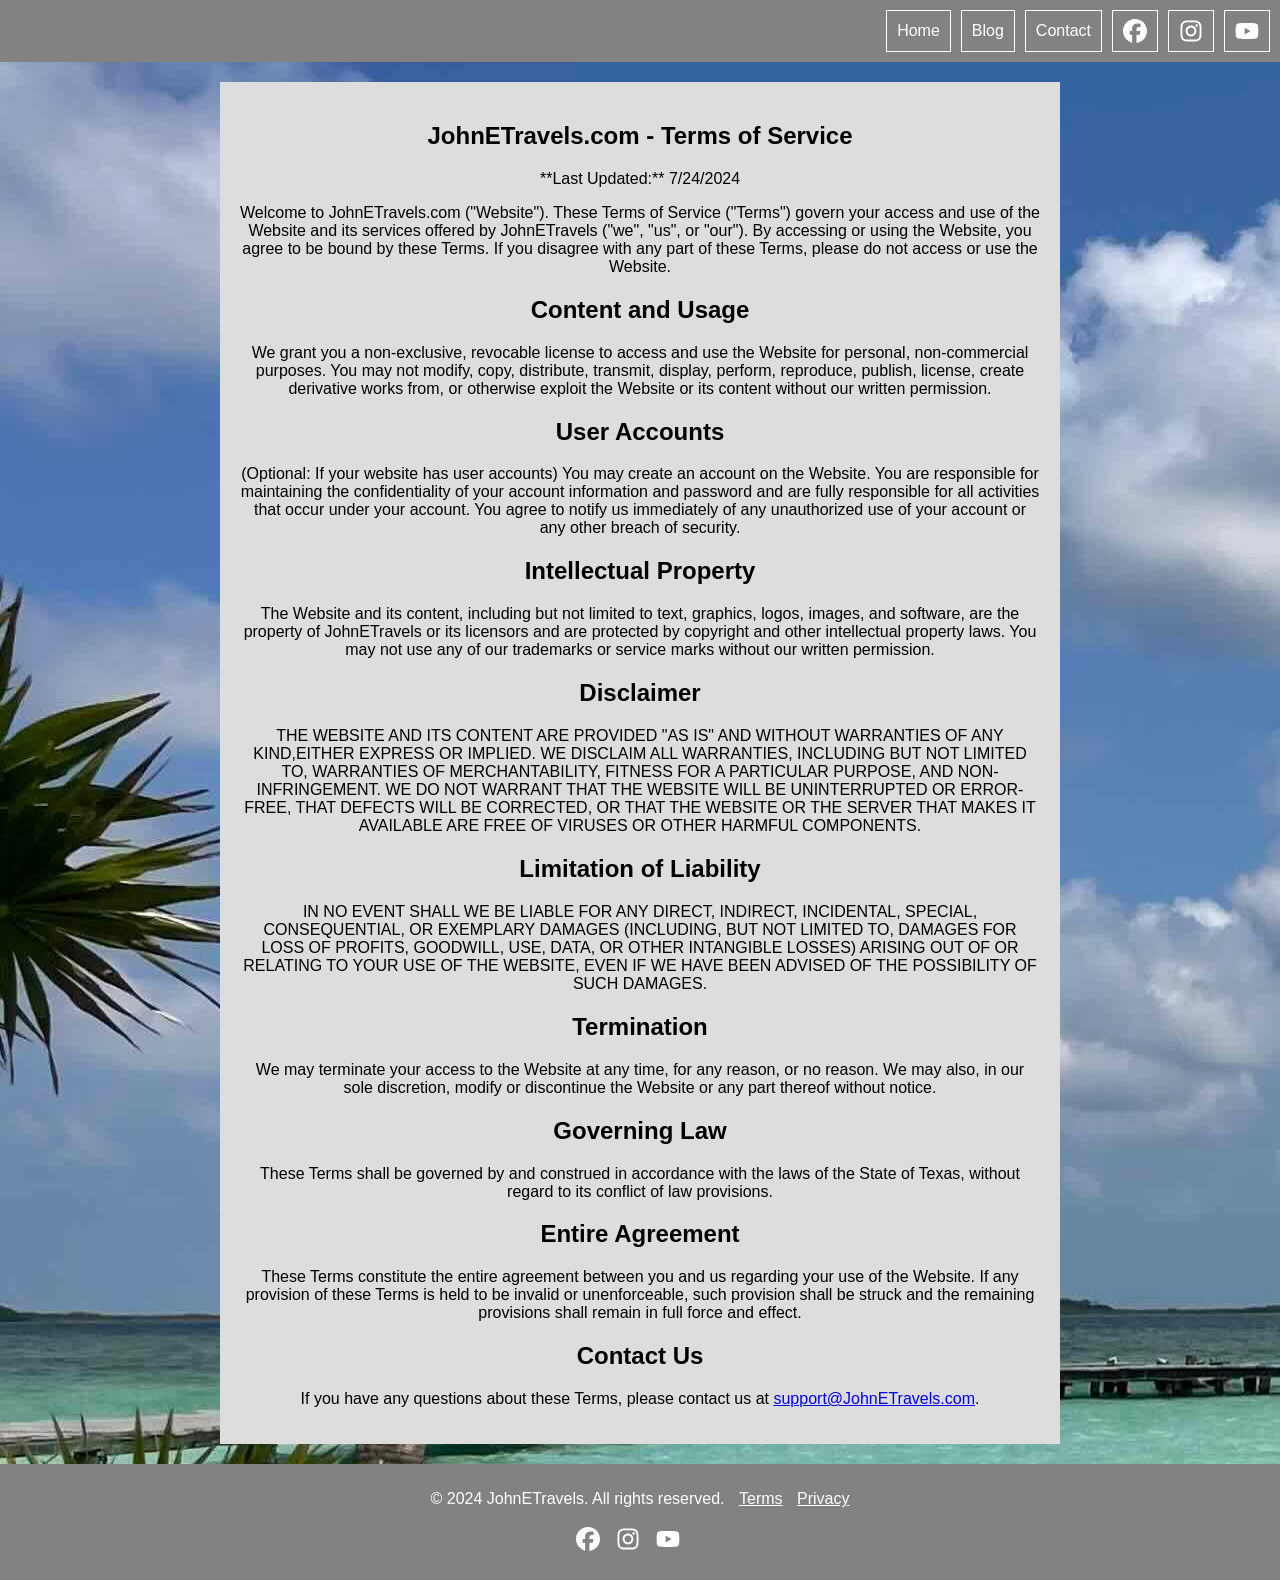
<file: terms.html>
<!DOCTYPE html>
<html lang="en">
<head>
          <!-- Google tag (gtag.js) -->
          <script async src="https://www.googletagmanager.com/gtag/js?id=G-RWH1SYCZRP"></script>
          <script>
          window.dataLayer = window.dataLayer || [];
          function gtag(){dataLayer.push(arguments);}
          gtag('js', new Date());
      
          gtag('config', 'G-RWH1SYCZRP');
          </script>
  <meta charset="UTF-8">
  <meta name="viewport" content="width=device-width, initial-scale=1.0">
  <link rel="stylesheet" href="styles.css">
  <link rel="icon" href="./icons/John E Logo.png" type="image/x-icon">
  <link rel="shortcut icon" href="./icons/John E Logo.png" type="image/x-icon">
  <script src="scripts.js" defer></script>
  <title>JohnETravels.com - Terms of Service</title>
</head>
<body>
  <div class="header-menu off-screen-menu">
    <ul class="ham-menu-align">
        <li><a href="index.html" class="button">Home</a></li>
        <li class="blog-menu-item"></li>
        <li><a href="contact-us.html" class="button">Contact</a></li>
        <li><a class="social-link" href="https://www.facebook.com/JohnETravels" target="_blank"><svg xmlns="http://www.w3.org/2000/svg" viewBox="0 0 512 512"><!--!Font Awesome Free 6.5.2 by @fontawesome - https://fontawesome.com License - https://fontawesome.com/license/free Copyright 2024 Fonticons, Inc.--><path d="M512 256C512 114.6 397.4 0 256 0S0 114.6 0 256C0 376 82.7 476.8 194.2 504.5V334.2H141.4V256h52.8V222.3c0-87.1 39.4-127.5 125-127.5c16.2 0 44.2 3.2 55.7 6.4V172c-6-.6-16.5-1-29.6-1c-42 0-58.2 15.9-58.2 57.2V256h83.6l-14.4 78.2H287V510.1C413.8 494.8 512 386.9 512 256h0z"/></svg></a></li>
        <li><a class="social-link" href="https://www.instagram.com/JohnETravels" target="_blank"><svg xmlns="http://www.w3.org/2000/svg" viewBox="0 0 448 512"><!--!Font Awesome Free 6.5.2 by @fontawesome - https://fontawesome.com License - https://fontawesome.com/license/free Copyright 2024 Fonticons, Inc.--><path d="M224.1 141c-63.6 0-114.9 51.3-114.9 114.9s51.3 114.9 114.9 114.9S339 319.5 339 255.9 287.7 141 224.1 141zm0 189.6c-41.1 0-74.7-33.5-74.7-74.7s33.5-74.7 74.7-74.7 74.7 33.5 74.7 74.7-33.6 74.7-74.7 74.7zm146.4-194.3c0 14.9-12 26.8-26.8 26.8-14.9 0-26.8-12-26.8-26.8s12-26.8 26.8-26.8 26.8 12 26.8 26.8zm76.1 27.2c-1.7-35.9-9.9-67.7-36.2-93.9-26.2-26.2-58-34.4-93.9-36.2-37-2.1-147.9-2.1-184.9 0-35.8 1.7-67.6 9.9-93.9 36.1s-34.4 58-36.2 93.9c-2.1 37-2.1 147.9 0 184.9 1.7 35.9 9.9 67.7 36.2 93.9s58 34.4 93.9 36.2c37 2.1 147.9 2.1 184.9 0 35.9-1.7 67.7-9.9 93.9-36.2 26.2-26.2 34.4-58 36.2-93.9 2.1-37 2.1-147.8 0-184.8zM398.8 388c-7.8 19.6-22.9 34.7-42.6 42.6-29.5 11.7-99.5 9-132.1 9s-102.7 2.6-132.1-9c-19.6-7.8-34.7-22.9-42.6-42.6-11.7-29.5-9-99.5-9-132.1s-2.6-102.7 9-132.1c7.8-19.6 22.9-34.7 42.6-42.6 29.5-11.7 99.5-9 132.1-9s102.7-2.6 132.1 9c19.6 7.8 34.7 22.9 42.6 42.6 11.7 29.5 9 99.5 9 132.1s2.7 102.7-9 132.1z"/></svg></a></li>
        <li><a class="social-link" href="https://www.youtube.com/@DEYMX" target="_blank"><svg xmlns="http://www.w3.org/2000/svg" viewBox="0 0 576 512"><!--!Font Awesome Free 6.5.2 by @fontawesome - https://fontawesome.com License - https://fontawesome.com/license/free Copyright 2024 Fonticons, Inc.--><path d="M549.7 124.1c-6.3-23.7-24.8-42.3-48.3-48.6C458.8 64 288 64 288 64S117.2 64 74.6 75.5c-23.5 6.3-42 24.9-48.3 48.6-11.4 42.9-11.4 132.3-11.4 132.3s0 89.4 11.4 132.3c6.3 23.7 24.8 41.5 48.3 47.8C117.2 448 288 448 288 448s170.8 0 213.4-11.5c23.5-6.3 42-24.2 48.3-47.8 11.4-42.9 11.4-132.3 11.4-132.3s0-89.4-11.4-132.3zm-317.5 213.5V175.2l142.7 81.2-142.7 81.2z"/></svg></a></li>
    </ul>
</div>
<header class='header-menu'>
    <div class="ham-menu">
        <span></span>
        <span></span>
        <span></span>
    </div>
    <nav>
        <ul class="full-menu">
            <li><a href="index.html" class="button">Home</a></li>
            <li class="blog-menu-item"></li>
            <li><a href="contact-us.html" class="button">Contact</a></li>
            <li><a class="social-link" href="https://www.facebook.com/JohnETravels" target="_blank"><svg xmlns="http://www.w3.org/2000/svg" viewBox="0 0 512 512"><!--!Font Awesome Free 6.5.2 by @fontawesome - https://fontawesome.com License - https://fontawesome.com/license/free Copyright 2024 Fonticons, Inc.--><path d="M512 256C512 114.6 397.4 0 256 0S0 114.6 0 256C0 376 82.7 476.8 194.2 504.5V334.2H141.4V256h52.8V222.3c0-87.1 39.4-127.5 125-127.5c16.2 0 44.2 3.2 55.7 6.4V172c-6-.6-16.5-1-29.6-1c-42 0-58.2 15.9-58.2 57.2V256h83.6l-14.4 78.2H287V510.1C413.8 494.8 512 386.9 512 256h0z"/></svg></a></li>
            <li><a class="social-link" href="https://www.instagram.com/JohnETravels" target="_blank"><svg xmlns="http://www.w3.org/2000/svg" viewBox="0 0 448 512"><!--!Font Awesome Free 6.5.2 by @fontawesome - https://fontawesome.com License - https://fontawesome.com/license/free Copyright 2024 Fonticons, Inc.--><path d="M224.1 141c-63.6 0-114.9 51.3-114.9 114.9s51.3 114.9 114.9 114.9S339 319.5 339 255.9 287.7 141 224.1 141zm0 189.6c-41.1 0-74.7-33.5-74.7-74.7s33.5-74.7 74.7-74.7 74.7 33.5 74.7 74.7-33.6 74.7-74.7 74.7zm146.4-194.3c0 14.9-12 26.8-26.8 26.8-14.9 0-26.8-12-26.8-26.8s12-26.8 26.8-26.8 26.8 12 26.8 26.8zm76.1 27.2c-1.7-35.9-9.9-67.7-36.2-93.9-26.2-26.2-58-34.4-93.9-36.2-37-2.1-147.9-2.1-184.9 0-35.8 1.7-67.6 9.9-93.9 36.1s-34.4 58-36.2 93.9c-2.1 37-2.1 147.9 0 184.9 1.7 35.9 9.9 67.7 36.2 93.9s58 34.4 93.9 36.2c37 2.1 147.9 2.1 184.9 0 35.9-1.7 67.7-9.9 93.9-36.2 26.2-26.2 34.4-58 36.2-93.9 2.1-37 2.1-147.8 0-184.8zM398.8 388c-7.8 19.6-22.9 34.7-42.6 42.6-29.5 11.7-99.5 9-132.1 9s-102.7 2.6-132.1-9c-19.6-7.8-34.7-22.9-42.6-42.6-11.7-29.5-9-99.5-9-132.1s-2.6-102.7 9-132.1c7.8-19.6 22.9-34.7 42.6-42.6 29.5-11.7 99.5-9 132.1-9s102.7-2.6 132.1 9c19.6 7.8 34.7 22.9 42.6 42.6 11.7 29.5 9 99.5 9 132.1s2.7 102.7-9 132.1z"/></svg></a></li>
            <li><a class="social-link" href="https://www.youtube.com/@DEYMX" target="_blank"><svg xmlns="http://www.w3.org/2000/svg" viewBox="0 0 576 512"><!--!Font Awesome Free 6.5.2 by @fontawesome - https://fontawesome.com License - https://fontawesome.com/license/free Copyright 2024 Fonticons, Inc.--><path d="M549.7 124.1c-6.3-23.7-24.8-42.3-48.3-48.6C458.8 64 288 64 288 64S117.2 64 74.6 75.5c-23.5 6.3-42 24.9-48.3 48.6-11.4 42.9-11.4 132.3-11.4 132.3s0 89.4 11.4 132.3c6.3 23.7 24.8 41.5 48.3 47.8C117.2 448 288 448 288 448s170.8 0 213.4-11.5c23.5-6.3 42-24.2 48.3-47.8 11.4-42.9 11.4-132.3 11.4-132.3s0-89.4-11.4-132.3zm-317.5 213.5V175.2l142.7 81.2-142.7 81.2z"/></svg></a></li>
        </ul>
    </nav>
</header>

  <section class="about">
    <div class="about-content ">
      <h1>JohnETravels.com - Terms of Service</h1>
      <p>**Last Updated:** 7/24/2024</p>
    
      <p>Welcome to JohnETravels.com ("Website"). These Terms of Service ("Terms") govern your access and use of the Website and its services offered by JohnETravels ("we", "us", or "our"). By accessing or using the Website, you agree to be bound by these Terms. If you disagree with any part of these Terms, please do not access or use the Website.</p>
    
      <h2>Content and Usage</h2>
      <p>We grant you a non-exclusive, revocable license to access and use the Website for personal, non-commercial purposes. You may not modify, copy, distribute, transmit, display, perform, reproduce, publish, license, create derivative works from, or otherwise exploit the Website or its content without our written permission.</p>
    
      <h2>User Accounts</h2>  
      <p>(Optional: If your website has user accounts) You may create an account on the Website. You are responsible for maintaining the confidentiality of your account information and password and are fully responsible for all activities that occur under your account. You agree to notify us immediately of any unauthorized use of your account or any other breach of security.</p>
    
      <h2>Intellectual Property</h2>
      <p>The Website and its content, including but not limited to text, graphics, logos, images, and software, are the property of JohnETravels or its licensors and are protected by copyright and other intellectual property laws. You may not use any of our trademarks or service marks without our written permission.</p>
    
      <h2>Disclaimer</h2>
      <p>THE WEBSITE AND ITS CONTENT ARE PROVIDED "AS IS" AND WITHOUT WARRANTIES OF ANY KIND,EITHER EXPRESS OR IMPLIED. WE DISCLAIM ALL WARRANTIES, INCLUDING BUT NOT LIMITED TO, WARRANTIES OF MERCHANTABILITY, FITNESS FOR A PARTICULAR PURPOSE, AND NON-INFRINGEMENT. WE DO NOT WARRANT THAT THE WEBSITE WILL BE UNINTERRUPTED OR ERROR-FREE, THAT DEFECTS WILL BE CORRECTED, OR THAT THE WEBSITE OR THE SERVER THAT MAKES IT AVAILABLE ARE FREE OF VIRUSES OR OTHER HARMFUL COMPONENTS.</p>
    
      <h2>Limitation of Liability</h2>
      <p>IN NO EVENT SHALL WE BE LIABLE FOR ANY DIRECT, INDIRECT, INCIDENTAL, SPECIAL, CONSEQUENTIAL, OR EXEMPLARY DAMAGES (INCLUDING, BUT NOT LIMITED TO, DAMAGES FOR LOSS OF PROFITS, GOODWILL, USE, DATA, OR OTHER INTANGIBLE LOSSES) ARISING OUT OF OR RELATING TO YOUR USE OF THE WEBSITE, EVEN IF WE HAVE BEEN ADVISED OF THE POSSIBILITY OF SUCH DAMAGES.</p>
    
      <h2>Termination</h2>
      <p>We may terminate your access to the Website at any time, for any reason, or no reason. We may also, in our sole discretion, modify or discontinue the Website or any part thereof without notice.</p>
    
      <h2>Governing Law</h2>
      <p>These Terms shall be governed by and construed in accordance with the laws of the State of Texas, without regard to its conflict of law provisions.</p>
    
      <h2>Entire Agreement</h2>
      <p>These Terms constitute the entire agreement between you and us regarding your use of the Website. If any provision of these Terms is held to be invalid or unenforceable, such provision shall be struck and the remaining provisions shall remain in full force and effect.</p>
    
      <h2>Contact Us</h2>
      <p>If you have any questions about these Terms, please contact us at <a href="mailto:support@JohnETravels.com">support@JohnETravels.com</a>.</p>
    
    </div>
  </section>

<footer>
  <p>&copy; 2024 JohnETravels. All rights reserved.
      <a class="footer-link" href="terms.html">Terms</a>
      <a class="footer-link" href="privacy.html">Privacy</a>
  </p>
  <div class="social">
      <ul class="footer-social">
          <li><a class="social-link" href="https://www.facebook.com/JohnETravels" target="_blank"><svg xmlns="http://www.w3.org/2000/svg" viewBox="0 0 512 512"><!--!Font Awesome Free 6.5.2 by @fontawesome - https://fontawesome.com License - https://fontawesome.com/license/free Copyright 2024 Fonticons, Inc.--><path d="M512 256C512 114.6 397.4 0 256 0S0 114.6 0 256C0 376 82.7 476.8 194.2 504.5V334.2H141.4V256h52.8V222.3c0-87.1 39.4-127.5 125-127.5c16.2 0 44.2 3.2 55.7 6.4V172c-6-.6-16.5-1-29.6-1c-42 0-58.2 15.9-58.2 57.2V256h83.6l-14.4 78.2H287V510.1C413.8 494.8 512 386.9 512 256h0z"/></svg></a></li>
          <li><a class="social-link" href="https://www.instagram.com/JohnETravels" target="_blank"><svg xmlns="http://www.w3.org/2000/svg" viewBox="0 0 448 512"><!--!Font Awesome Free 6.5.2 by @fontawesome - https://fontawesome.com License - https://fontawesome.com/license/free Copyright 2024 Fonticons, Inc.--><path d="M224.1 141c-63.6 0-114.9 51.3-114.9 114.9s51.3 114.9 114.9 114.9S339 319.5 339 255.9 287.7 141 224.1 141zm0 189.6c-41.1 0-74.7-33.5-74.7-74.7s33.5-74.7 74.7-74.7 74.7 33.5 74.7 74.7-33.6 74.7-74.7 74.7zm146.4-194.3c0 14.9-12 26.8-26.8 26.8-14.9 0-26.8-12-26.8-26.8s12-26.8 26.8-26.8 26.8 12 26.8 26.8zm76.1 27.2c-1.7-35.9-9.9-67.7-36.2-93.9-26.2-26.2-58-34.4-93.9-36.2-37-2.1-147.9-2.1-184.9 0-35.8 1.7-67.6 9.9-93.9 36.1s-34.4 58-36.2 93.9c-2.1 37-2.1 147.9 0 184.9 1.7 35.9 9.9 67.7 36.2 93.9s58 34.4 93.9 36.2c37 2.1 147.9 2.1 184.9 0 35.9-1.7 67.7-9.9 93.9-36.2 26.2-26.2 34.4-58 36.2-93.9 2.1-37 2.1-147.8 0-184.8zM398.8 388c-7.8 19.6-22.9 34.7-42.6 42.6-29.5 11.7-99.5 9-132.1 9s-102.7 2.6-132.1-9c-19.6-7.8-34.7-22.9-42.6-42.6-11.7-29.5-9-99.5-9-132.1s-2.6-102.7 9-132.1c7.8-19.6 22.9-34.7 42.6-42.6 29.5-11.7 99.5-9 132.1-9s102.7-2.6 132.1 9c19.6 7.8 34.7 22.9 42.6 42.6 11.7 29.5 9 99.5 9 132.1s2.7 102.7-9 132.1z"/></svg></a></li>
          <li><a class="social-link" href="https://www.youtube.com/@DEYMX" target="_blank"><svg xmlns="http://www.w3.org/2000/svg" viewBox="0 0 576 512"><!--!Font Awesome Free 6.5.2 by @fontawesome - https://fontawesome.com License - https://fontawesome.com/license/free Copyright 2024 Fonticons, Inc.--><path d="M549.7 124.1c-6.3-23.7-24.8-42.3-48.3-48.6C458.8 64 288 64 288 64S117.2 64 74.6 75.5c-23.5 6.3-42 24.9-48.3 48.6-11.4 42.9-11.4 132.3-11.4 132.3s0 89.4 11.4 132.3c6.3 23.7 24.8 41.5 48.3 47.8C117.2 448 288 448 288 448s170.8 0 213.4-11.5c23.5-6.3 42-24.2 48.3-47.8 11.4-42.9 11.4-132.3 11.4-132.3s0-89.4-11.4-132.3zm-317.5 213.5V175.2l142.7 81.2-142.7 81.2z"/></svg></a></li>
      </ul>        
  </div>
</footer>

</body>
</html>
</file>
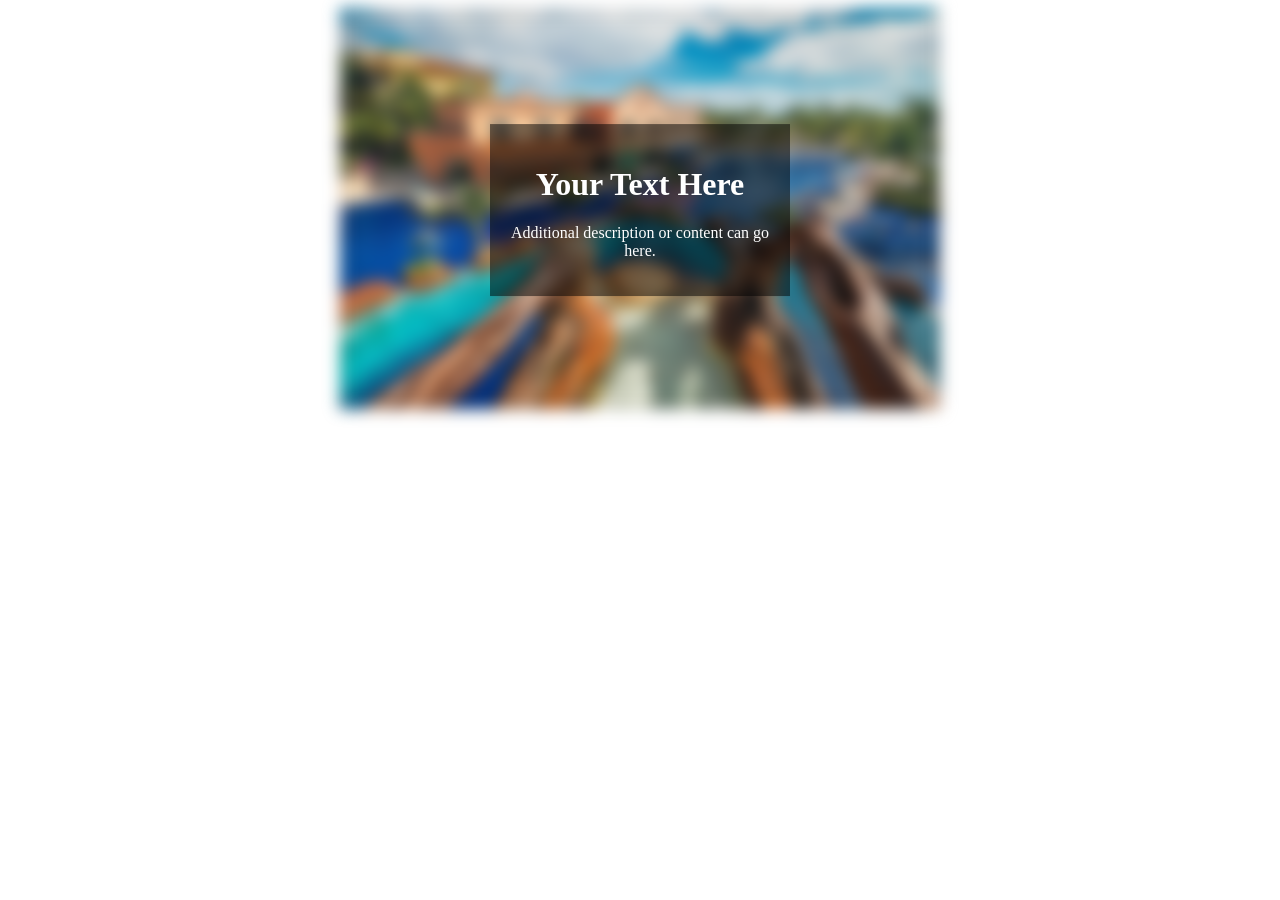
<file: test.html>
<!DOCTYPE html>
<html lang="en">
<head>
    <meta charset="UTF-8">
    <meta name="viewport" content="width=device-width, initial-scale=1.0">
    <title>Blurred Image Behind Text</title>
    <style>
        .container {
            position: relative;
            width: 100%;
            max-width: 600px;
            margin: auto;
            text-align: center;
            color: white;
        }
        .background-image {
            width: 100%;
            height: auto;
            filter: blur(8px);
            -webkit-filter: blur(8px);
        }
        .text-overlay {
            position: absolute;
            top: 50%;
            left: 50%;
            transform: translate(-50%, -50%);
            padding: 20px;
            background-color: rgba(0, 0, 0, 0.5); /* Optional: Adds a semi-transparent background for better readability */
        }
    </style>
</head>
<body>

<div class="container">
    <img src="/images/hotel-marina-el-cid-spa.jpeg" alt="Background Image" class="background-image">
    <div class="text-overlay">
        <h1>Your Text Here</h1>
        <p>Additional description or content can go here.</p>
    </div>
</div>

</body>
</html>
</file>
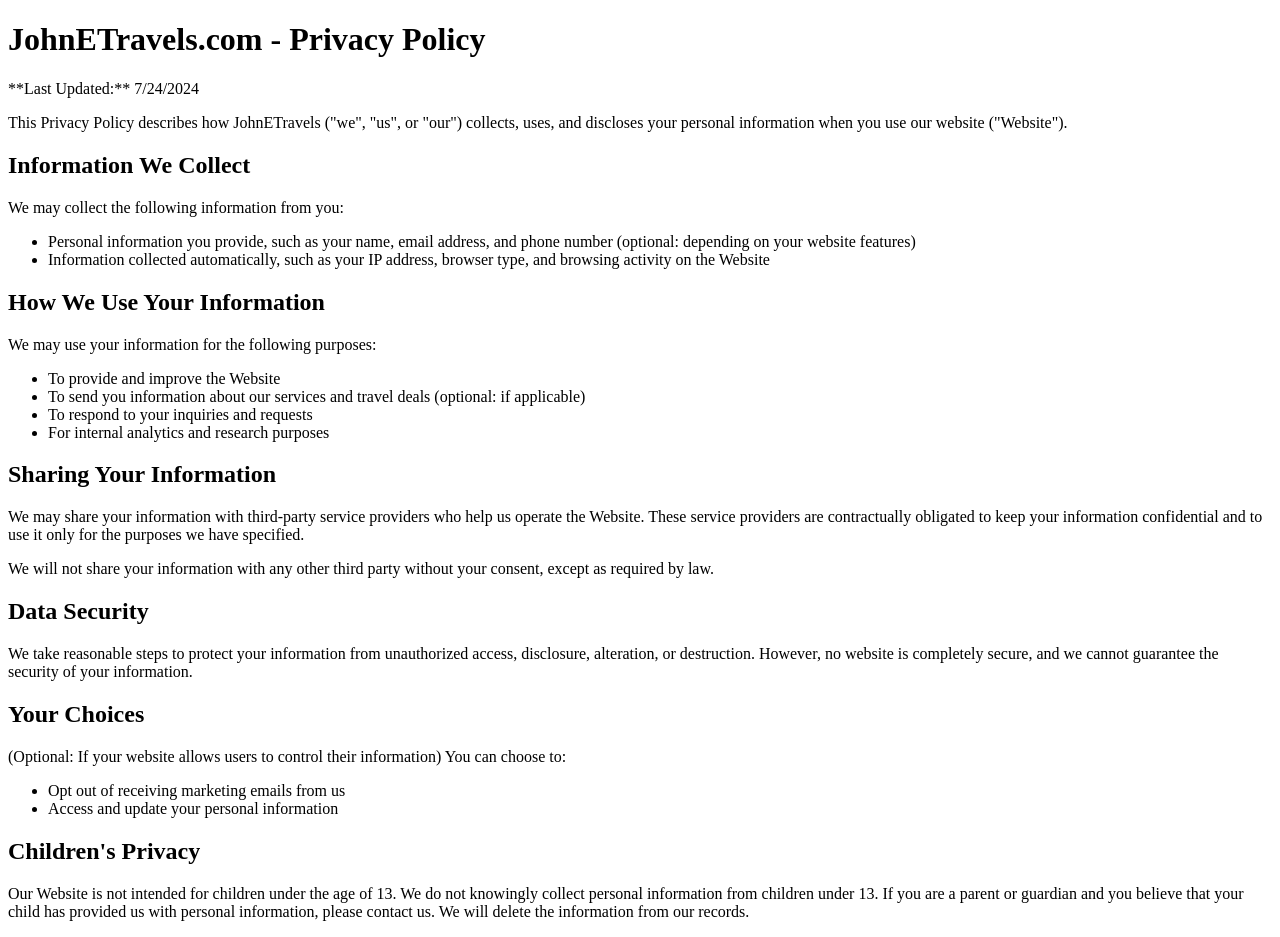
<file: solar/privacy.html>
<!DOCTYPE html>
<html lang="en">
<head>
  <meta charset="UTF-8">
  <meta name="viewport" content="width=device-width, initial-scale=1.0">
  <title>JohnETravels.com - Privacy Policy</title>
</head>
<body>
  <h1>JohnETravels.com - Privacy Policy</h1>
  <p>**Last Updated:** 7/24/2024</p>

  <p>This Privacy Policy describes how JohnETravels ("we", "us", or "our") collects, uses, and discloses your personal information when you use our website ("Website").</p>

  <h2>Information We Collect</h2>
  <p>We may collect the following information from you:</p>
  <ul>
    <li>Personal information you provide, such as your name, email address, and phone number (optional: depending on your website features)</li>
    <li>Information collected automatically, such as your IP address, browser type, and browsing activity on the Website</li>
  </ul>

  <h2>How We Use Your Information</h2>
  <p>We may use your information for the following purposes:</p>
  <ul>
    <li>To provide and improve the Website</li>
    <li>To send you information about our services and travel deals (optional: if applicable)</li>
    <li>To respond to your inquiries and requests</li>
    <li>For internal analytics and research purposes</li>
  </ul>

  <h2>Sharing Your Information</h2>
  <p>We may share your information with third-party service providers who help us operate the Website. These service providers are contractually obligated to keep your information confidential and to use it only for the purposes we have specified.</p>

  <p>We will not share your information with any other third party without your consent, except as required by law.</p>

  <h2>Data Security</h2>
  <p>We take reasonable steps to protect your information from unauthorized access, disclosure, alteration, or destruction. However, no website is completely secure, and we cannot guarantee the security of your information.</p>

  <h2>Your Choices</h2>
  <p>(Optional: If your website allows users to control their information) You can choose to:</p>
  <ul>
    <li>Opt out of receiving marketing emails from us</li>
    <li>Access and update your personal information</li>
  </ul>

  <h2>Children's Privacy</h2>
  <p>Our Website is not intended for children under the age of 13. We do not knowingly collect personal information from children under 13. If you are a parent or guardian and you believe that your child has provided us with personal information, please contact us. We will delete the information from our records.</p>
</file>
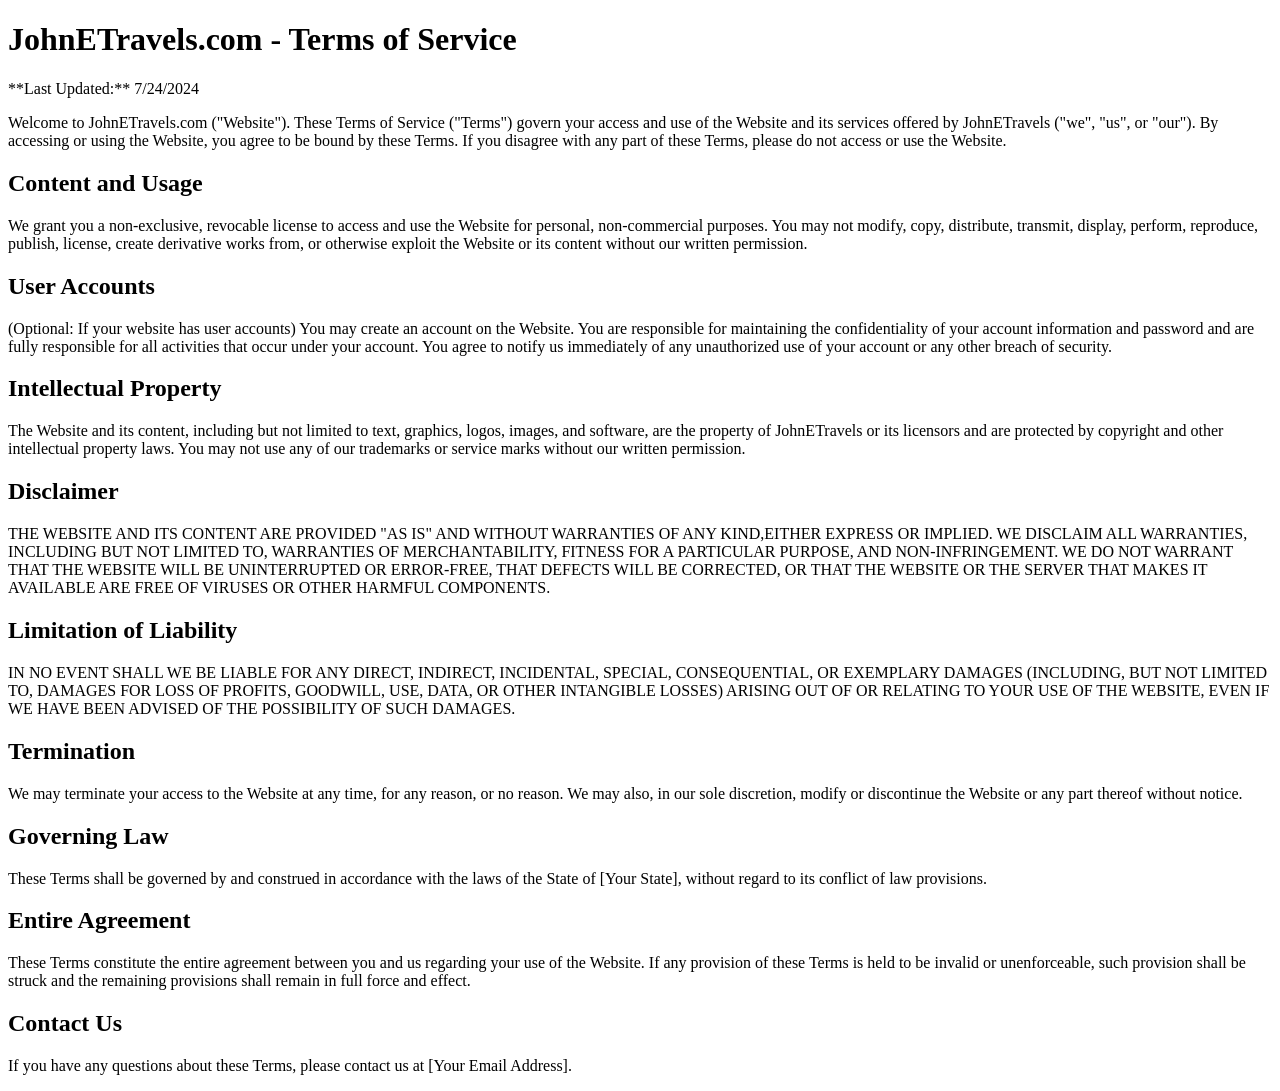
<file: solar/terms.html>
<!DOCTYPE html>
<html lang="en">
<head>
  <meta charset="UTF-8">
  <meta name="viewport" content="width=device-width, initial-scale=1.0">
  <title>JohnETravels.com - Terms of Service</title>
</head>
<body>
  <h1>JohnETravels.com - Terms of Service</h1>
  <p>**Last Updated:** 7/24/2024</p>

  <p>Welcome to JohnETravels.com ("Website"). These Terms of Service ("Terms") govern your access and use of the Website and its services offered by JohnETravels ("we", "us", or "our"). By accessing or using the Website, you agree to be bound by these Terms. If you disagree with any part of these Terms, please do not access or use the Website.</p>

  <h2>Content and Usage</h2>
  <p>We grant you a non-exclusive, revocable license to access and use the Website for personal, non-commercial purposes. You may not modify, copy, distribute, transmit, display, perform, reproduce, publish, license, create derivative works from, or otherwise exploit the Website or its content without our written permission.</p>

  <h2>User Accounts</h2>  
  <p>(Optional: If your website has user accounts) You may create an account on the Website. You are responsible for maintaining the confidentiality of your account information and password and are fully responsible for all activities that occur under your account. You agree to notify us immediately of any unauthorized use of your account or any other breach of security.</p>

  <h2>Intellectual Property</h2>
  <p>The Website and its content, including but not limited to text, graphics, logos, images, and software, are the property of JohnETravels or its licensors and are protected by copyright and other intellectual property laws. You may not use any of our trademarks or service marks without our written permission.</p>

  <h2>Disclaimer</h2>
  <p>THE WEBSITE AND ITS CONTENT ARE PROVIDED "AS IS" AND WITHOUT WARRANTIES OF ANY KIND,EITHER EXPRESS OR IMPLIED. WE DISCLAIM ALL WARRANTIES, INCLUDING BUT NOT LIMITED TO, WARRANTIES OF MERCHANTABILITY, FITNESS FOR A PARTICULAR PURPOSE, AND NON-INFRINGEMENT. WE DO NOT WARRANT THAT THE WEBSITE WILL BE UNINTERRUPTED OR ERROR-FREE, THAT DEFECTS WILL BE CORRECTED, OR THAT THE WEBSITE OR THE SERVER THAT MAKES IT AVAILABLE ARE FREE OF VIRUSES OR OTHER HARMFUL COMPONENTS.</p>

  <h2>Limitation of Liability</h2>
  <p>IN NO EVENT SHALL WE BE LIABLE FOR ANY DIRECT, INDIRECT, INCIDENTAL, SPECIAL, CONSEQUENTIAL, OR EXEMPLARY DAMAGES (INCLUDING, BUT NOT LIMITED TO, DAMAGES FOR LOSS OF PROFITS, GOODWILL, USE, DATA, OR OTHER INTANGIBLE LOSSES) ARISING OUT OF OR RELATING TO YOUR USE OF THE WEBSITE, EVEN IF WE HAVE BEEN ADVISED OF THE POSSIBILITY OF SUCH DAMAGES.</p>

  <h2>Termination</h2>
  <p>We may terminate your access to the Website at any time, for any reason, or no reason. We may also, in our sole discretion, modify or discontinue the Website or any part thereof without notice.</p>

  <h2>Governing Law</h2>
  <p>These Terms shall be governed by and construed in accordance with the laws of the State of [Your State], without regard to its conflict of law provisions.</p>

  <h2>Entire Agreement</h2>
  <p>These Terms constitute the entire agreement between you and us regarding your use of the Website. If any provision of these Terms is held to be invalid or unenforceable, such provision shall be struck and the remaining provisions shall remain in full force and effect.</p>

  <h2>Contact Us</h2>
  <p>If you have any questions about these Terms, please contact us at [Your Email Address].</p>
</body>
</html>
</file>
<file: styles.css>
:root {
    --header-background-color: #848181; /* Default header background color */
    --header-text-color: #fff; /* Default header text color */
    --header-button-background: #fff; /* Default button background color */
    --header-button-text: #848181; /* Default button text color */
}

body {
    font-family: Arial, sans-serif;
    margin: 0;
    padding: 0;
    position: relative;
}
.bordered-letters {
    color: var(--header-text-color); /* Change this to the desired text color */
    /* text-shadow: 
      -1px -1px 0 black,  
       1px -1px 0 black,
      -1px  1px 0 black,
       1px  1px 0 black; */
  }
.slide h2{
    font-size: 3em;
}
.slide p{
    font-size: 2em;
}
nav{
    display: flex;
}
header {
    color: var(--header-text-color); /* Use variable for text color */
    background-color: var(--header-background-color); /* Use variable for background color */
    padding: 10px 0;
    text-align: right;
}
.header-menu{
    position: relative;
}
.header-menu ul {
    width: 100%;
    display: flex;
    align-items: center; /* Center items vertically */
    justify-content: right;
    list-style-type: none;
    margin: 0;
    padding: 0;
}

.header-menu ul li {
    margin-right: 10px;
}
.bordered-letters{
    background-color: var(--header-background-color);
    margin: 0;
    padding: 10px;
}

.header-menu ul li a {
    display: flex; /* Use flexbox to center content */
    align-items: center; /* Center items vertically */
    justify-content: center; /* Center items horizontally */
    height: 24px; /* Adjust height as needed */
    padding: 8px 10px;
    text-decoration: none;
    color: var(--header-text-color);
    border: 1px solid var(--header-text-color);
    background-color: var(--header-background-color);
    transition: background-color 0.3s, color 0.3s;
    transition: transform 0.3s ease; /* Smooth transition for hover effect */
}

.header-menu ul li a:hover {
    background-color: var(--header-button-background);
    color: var(--header-button-text);
    transform: scale(1.2); /* Scale up to 120% on hover */
}

.header-menu ul li a img {
    height: 24px; /* Adjust height as needed */
    width: auto;
    vertical-align: middle; /* Align SVGs vertically with text */
}
.off-screen-menu{
    background-color: var(--header-background-color);
    height: 100vh;
    width: 100%;
    max-width: 115px;
    position: fixed;
    z-index: 1;
    top: 0;
    right: -115px;
    display: flex;
    flex-direction: column !important;
    justify-content:center;
    align-items: center;
    text-align: center;
    transition: .3s ease;
}
.ham-menu-align{
    display: flex;
    flex-direction: column;
    gap: 10px;
}
.ham-menu-align li a {
    width: 60px;
}
.off-screen-menu.active {
    right: -10px;
}
.ham-menu {
    display: none;
    align-items: flex-end;
    z-index: 10;
    height: 50px;
    width: 100%;
    position: relative;
    transition: .3s ease;
}
.ham-menu span{
    height: 5px;
    width: 50px;
    background-color: var(--header-text-color);
    border-radius: 25px;
    position: absolute;
    top: 50%;
    right: 5px;
}
.ham-menu span:nth-child(1){
    top: 25%;
}
.ham-menu span:nth-child(3){
    top: 75%;
}
.ham-menu.active {
    margin-right: 0px;
}
.ham-menu.active span:nth-child(1){
    margin-right: -25px;
    top: 60%;
    transform: translate(-50%, -50%) rotate(45deg);
}
.ham-menu.active span:nth-child(2){
    opacity: 0;
}
.ham-menu.active span:nth-child(3){
    margin-right: -25px;
    top: 50%;
    transform: translate(-50%, 50%) rotate(-45deg);
}

.social-link svg {
    width: 24px; /* Adjust size as needed */
    height: 24px; /* Adjust size as needed */
    transition: transform 0.3s ease; /* Smooth transition for hover effect */
    fill: var(--header-button-background); /* Default color */
}

.social-link:hover svg {
    fill: var(--header-button-text); /* Change color on hover */
    transform: scale(1.2); /* Scale up to 120% on hover */
}

.slider {
    position: relative;
    max-width: 100%;
    overflow: hidden;
}

.slides {
    display: flex;
    transition: transform 0.5s ease-in-out;
}

.slide {
    min-width: 100%;
    position: relative;
}

.slide img {
    width: 100%;
    vertical-align: middle;
}
.contact-slider{
    max-height: 250px;
    display: flex;
    justify-content: center;
    align-items: center;
}

.caption {
    position: absolute;
    top: 50%;
    left: 50%;
    transform: translate(-50%, -50%);
    color: #fff;
    text-align: center;
}

.deals {
    padding: 20px;
    background: #f9f9f9;
    text-align: center;
}

.deals-container {
    display: flex;
    flex-wrap: wrap;
    gap: 20px;
    justify-content: center;
}

.deal-card {
    position: relative;
    background: #fff;
    border: 1px solid #ddd;
    margin-right: 10px;
    padding: 10px;
    width: 300px;
    flex: 0 0 auto;
}

.deal-card img {
    width: 100%;
    height: 200px;
    object-fit: cover;
}
.price-overlay {
    position: absolute;
    top: 10px;
    right: 10px;
    background-color: rgba(255, 0, 0, 0.8);
    color: white;
    padding: 10px;
    transform: rotate(45deg) translate(50%, 150%);
    transform-origin: top right;
}

.about, .contact {
    padding: 20px;
    background: #fff;
    text-align: center;
}

footer {
    background: var(--header-background-color);
    color: var(--header-text-color);
    text-align: center;
    padding: 10px 0;
}

footer ul {
    display: flex;
    align-items: center; /* Center items vertically */
    justify-content: center;
    list-style-type: none;
    gap: 10px;
}

footer .social img {
    width: 24px;
    height: 24px;
    margin: 0 5px;
}
footer ul li a {
    display: flex; /* Use flexbox to center content */
    align-items: center; /* Center items vertically */
    justify-content: center; /* Center items horizontally */
    height: 24px; /* Adjust height as needed */
    padding: 3px 3px;
    border-radius: 2px;
    text-decoration: none;
    color: var(--header-text-color);
    background-color: var(--header-background-color);
    transition: background-color 0.3s, color 0.3s;
    transition: transform 0.3s ease; /* Smooth transition for hover effect */
}

footer ul li a:hover {
    background-color: var(--header-button-background);
    color: var(--header-button-text);
    transform: scale(1.2); /* Scale up to 120% on hover */
}

footer ul li a img {
    height: 24px; /* Adjust height as needed */
    width: auto;
    vertical-align: middle; /* Align SVGs vertically with text */
}

.contact form {
    max-width: 800px;
    text-align: left;
    margin: 0 auto;
    padding: 20px;
    background: #f9f9f9;
    border-radius: 10px;
    box-shadow: 0 0 10px rgba(0, 0, 0, 0.1);
    display: grid;
    grid-template-columns: 1fr 1fr; /* Two columns for desktop */
    gap: 20px;
}

.contact label {
    grid-column: span 2;
    font-weight: bold;
}

.contact input[type="text"],
.contact input[type="email"],
.contact input[type="tel"],
.contact input[type="number"],
.contact textarea {
    width: 100%;
    padding: 10px;
    border: 1px solid #ddd;
    border-radius: 5px;
    box-sizing: border-box;
}

.contact textarea {
    grid-column: span 2;
    resize: vertical;
}

.contact button {
    grid-column: span 2;
    padding: 10px 20px;
    background: #333;
    color: #fff;
    border: none;
    border-radius: 5px;
    cursor: pointer;
}

.contact button:hover {
    background: #555;
}

.blog {
    padding: 20px;
    background: #f9f9f9;
}

.blog h2 {
    text-align: center;
    margin-bottom: 20px;
}

.blog-container {
    display: flex;
    flex-wrap: wrap;
    gap: 20px;
    justify-content: center;
}

.blog-post {
    background: #fff;
    border: 1px solid #ddd;
    padding: 10px;
    width: 300px;
    flex: 0 0 auto;
    box-shadow: 0 0 10px rgba(0, 0, 0, 0.1);
}

.blog-post img {
    width: 100%;
    height: 200px;
    object-fit: cover;
}

.blog-post h3 {
    margin: 10px 0;
}

.blog-post p {
    color: #666;
}

.blog-post {
    max-width: 800px;
    margin: 0 auto;
    padding: 20px;
    background: #fff;
    border-radius: 10px;
    box-shadow: 0 0 10px rgba(0, 0, 0, 0.1);
}

#blog-post-list {
    max-width: 300px;
    height: calc(100vh - 100px); /* Adjust the height as needed */
    overflow-y: auto; /* Enable vertical scrollbar */
    margin: 0 auto;
    padding: 20px;
    background: #fff;
    border-radius: 10px;
    box-shadow: 0 0 10px rgba(0, 0, 0, 0.1);
}

.post-item {
    margin-bottom: 20px;
}

.post-item h3 {
    margin: 0;
}

.blog-layout {
    display: flex;
    flex-wrap: wrap;
    gap: 20px;
    justify-content: center;
}

.blog-layout .main-post {
    flex: 2 1 60%;
}

.blog-layout .post-list {
    flex: 1 1 30%;
}

.blog-navigation {
    display: flex;
    justify-content: space-between;
    margin-top: 20px;
}

.blog-navigation a {
    text-decoration: none;
    color: #007bff;
}

.blog-navigation a:hover {
    text-decoration: underline;
}
#blog-img-div{
    width: 100%;
    display: flex;
    justify-content: center;
}
#blog-img-div img{
    width: 100%;
    display: flex;
    justify-content: center;
}
.about{
    position: relative;
    background-image: url(/images/IMG_1702.jpg);
}
.contact{
    position: relative;
    background-image: url(/images/IMG_1702.jpg);
}

.about-content {
    background-color: #ddd;
    max-width: 800px;
    margin: 0 auto;
    padding: 20px;
}
.about-contact-info {
    margin-top: 20px;
    padding: 10px;
    background: #f1f1f1;
    border-left: 4px solid #0056b3;
}
.footer-social{
    transform: translateX(-32px);
}
.footer-link {
    text-decoration: underline;
    color: inherit; /* Keeps the text color the same, even after being clicked */
    margin-left: 10px; /* Adds a little spacing before the links */
}

.footer-link:visited {
    color: inherit; /* Ensures the color doesn't change after the link is clicked */
}
.about-content li{
    list-style-type: none;
    text-decoration: none;
}
/* The Modal (background) */
.modal {
    display: none; /* Hidden by default */
    position: fixed; /* Stay in place */
    z-index: 1; /* Sit on top */
    left: 0;
    top: 0;
    width: 100%; /* Full width */
    height: 100%; /* Full height */
    overflow: auto; /* Enable scroll if needed */
    background-color: rgb(0,0,0); /* Fallback color */
    background-color: rgba(0,0,0,0.4); /* Black w/ opacity */
}

/* Modal Content */
.modal-content {
    background-color: #fefefe;
    margin: 15% auto; /* 15% from the top and centered */
    padding: 20px;
    border: 1px solid #888;
    width: 80%; /* Could be more or less, depending on screen size */
    box-shadow: 0 5px 15px rgba(0,0,0,0.3);
    border-radius: 10px;
    text-align: center;
    position: relative;
}

/* The Close Button */
.close {
    position: absolute;
    top: 0px;
    right: 5px;
    color: #aaa;
    float: right;
    font-size: 28px;
    font-weight: bold;
}

.close:hover,
.close:focus {
    color: black;
    text-decoration: none;
    cursor: pointer;
}

@media (max-width: 768px) {
    .slide h2{
        font-size: 1.7em;
    }
    .slide p{
        font-size: .8em;
    }
    .slides {
        flex-direction: column;
    }
    .deals-container {
        flex-direction: column;
    }
    .deal-card {
        width: 95%;
        margin-bottom: 10px;
    }
    .contact form {
        grid-template-columns: 1fr; /* One column for mobile */
    }

    .contact label,
    .contact input[type="text"],
    .contact input[type="email"],
    .contact input[type="tel"],
    .contact textarea,
    .contact button {
        grid-column: span 1; /* Span 1 column on mobile */
    }
}
@media (max-width: 600px) {
    .header-menu{
        display: none;
    }
    .ham-menu {
        display: flex;
    }
    .full-menu li{
        display: none;
    }
    .blog-layout {
        flex-direction: column;
    }
    .blog-layout .main-post,
    .blog-layout .post-list {
        flex: 1 1 100%;
    }
    .blog-post, .main-post{
        width: 100%;
    }
    .main-post img{
        width: 100%;
    }
}
.contact-info{
    display: flex;
    flex-direction: column;
    align-items: center;
    justify-content: center;
    text-align: center;
}
</file>
